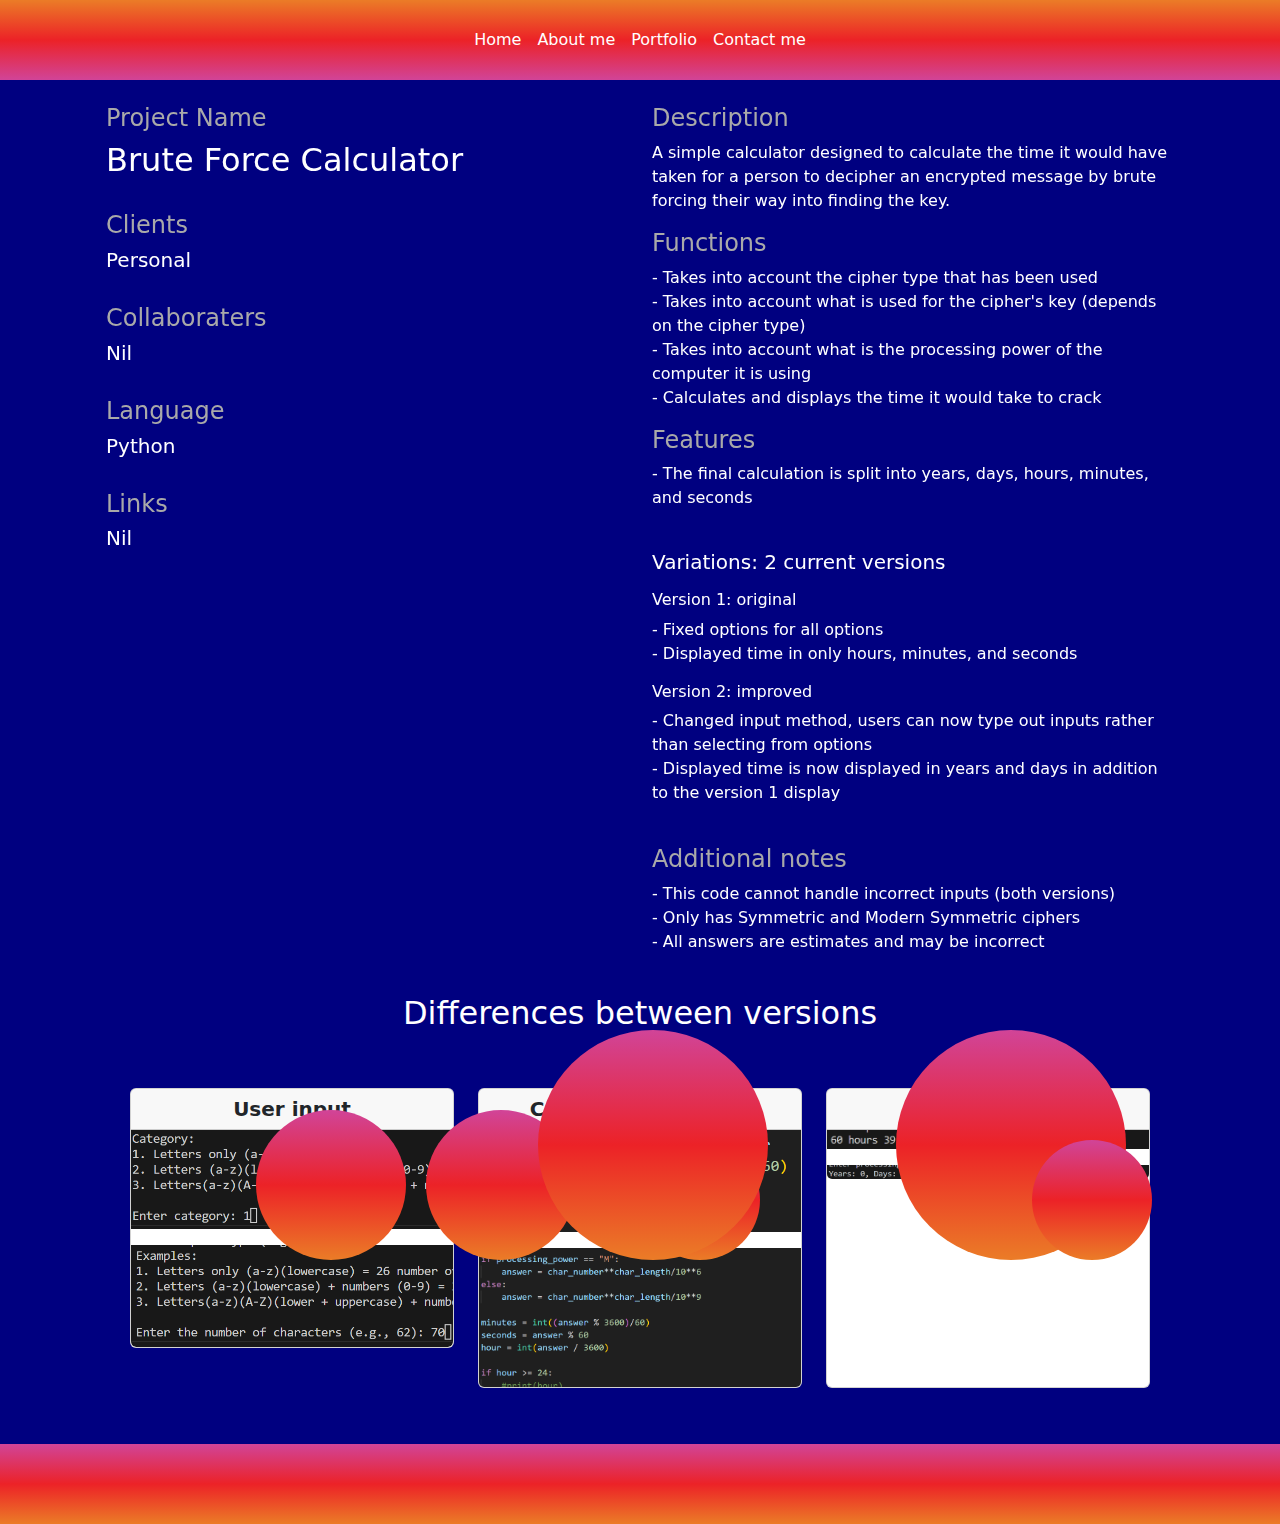
<file: codingP1.html>
<!DOCTYPE html>
<html lang="en">

<head>
    <meta charset="UTF-8">
    <meta name="viewport" content="width=device-width, initial-scale=1.0">
    <title>Document</title>
    <link href="https://cdn.jsdelivr.net/npm/bootstrap@5.1.1/dist/css/bootstrap.min.css" rel="stylesheet">
    <script src="https://cdn.jsdelivr.net/npm/bootstrap@5.1.1/dist/js/bootstrap.bundle.min.js"></script>
    <link rel="stylesheet" type="text/css" href="stylesheet/bgAnimation.css">
    <link rel="stylesheet" type="text/css" href="stylesheet/indiPages.css">
    <link rel="stylesheet" href="https://cdnjs.cloudflare.com/ajax/libs/font-awesome/5.15.4/css/all.min.css">
</head>

<body>
    <!--Start of the nav bar-->
    <nav class="navbar navbar-expand-sm navBarBackground">
        <div class="container-fluid">
            <button class="navbar-toggler" type="button" data-bs-toggle="collapse" data-bs-target="#collapsibleNavbar">
                <span class="navbar-toggler-icon"></span>
            </button>
            <div class="collapse navbar-collapse" id="collapsibleNavbar">
                <ul class="navbar-nav mx-auto">
                    <li class="nav-item">
                        <a class="nav-link" href="index.html#section1">Home</a>
                    </li>
                    <li class="nav-item">
                        <a class="nav-link" href="index.html#section2">About me</a>
                    </li>
                    <li class="nav-item">
                        <a class="nav-link" href="index.html#section3">Portfolio</a>
                    </li>
                    <li class="nav-item">
                        <a class="nav-link" href="index.html#section4">Contact me</a>
                    </li>
                </ul>
            </div>
        </div>
    </nav>
    <!--End of the nav bar-->

    <div class="container-fluid">
        <div class="container">

            <!--Section 1: Project details-->
            <div class="row p-3">
                <div class="glass">
                    <div class="row p-2">
                        <div id="additionalInfo" class="col-lg-6 col-md-12">

                            <div class="pb-4">
                                <h4 class="project-headers">Project Name</h4>
                                <h2 id="projectName" class="project-describers">Brute Force Calculator</h2>
                            </div>

                            <div class="pb-4">
                                <h4 class="project-headers">Clients</h4>
                                <h5 class="project-describers">Personal</h5>
                            </div>

                            <div class="pb-4">
                                <h4 class="project-headers">Collaboraters</h4>
                                <h5 class="project-describers">Nil</h5>
                            </div>

                            <div class="pb-4">
                                <h4 class="project-headers">Language</h4>
                                <h5 class="project-describers">Python</h5>
                            </div>

                            <h4 class="project-headers">Links</h4>
                            <h5 class="project-describers">Nil</h5>
                        </div>

                        <div id="projectDetails" class="col-lg-6 col-md-12">
                            <div class="pb-4">
                                <h4 class="project-headers">Description</h4>
                                <p id="projectDescription" class="project-describers">
                                    A simple calculator designed to calculate the time it would have taken for a person
                                    to decipher an encrypted message by brute forcing their way into finding the key.
                                </p>
                                <h4 class="project-headers">Functions</h4>
                                <p id="projectFunctions" class="project-describers">
                                    - Takes into account the cipher type that has been used <br>
                                    - Takes into account what is used for the cipher's key (depends on the cipher type)
                                    <br>
                                    - Takes into account what is the processing power of the computer it is using <br>
                                    - Calculates and displays the time it would take to crack <br>
                                </p>
                                <h4 class="project-headers">Features</h4>
                                <p id="projectFeatures" class="project-describers">
                                    - The final calculation is split into years, days, hours, minutes, and seconds
                                </p>
                            </div>

                            <div class="pb-4">
                                <h5 class="project-describers">Variations: 2 current versions</h5>
                                <p class="project-describers">
                                <h6 class="project-describers">Version 1: original</h6>
                                <P class="project-describers">
                                    - Fixed options for all options<br>
                                    - Displayed time in only hours, minutes, and seconds
                                </P>
                                <h6 class="project-describers">Version 2: improved</h6>
                                <p class="project-describers">
                                    - Changed input method, users can now type out inputs rather than selecting from
                                    options <br>
                                    - Displayed time is now displayed in years and days in addition to the version 1
                                    display
                                </p>
                                </p>
                            </div>


                            <h4 class="project-headers">Additional notes</h4>
                            <p class="project-describers">
                                - This code cannot handle incorrect inputs (both versions) <br>
                                - Only has Symmetric and Modern Symmetric ciphers <br>
                                - All answers are estimates and may be incorrect
                            </p>
                        </div>
                    </div>
                </div>
            </div>
            <!--End of Section 1-->

            <!--Section 2: images-->
            <h2 class="project-describers" id="section2">Differences between versions</h2>

            <div class="row p-5">

                <div class="col-lg-4 col-md-12 pb-2">
                    <div class="card" data-bs-toggle="modal" data-bs-target="#modal1">
                        <h5 class="card-header">User input</h5>
                        <img src="images/CDP1/version 1 input.png" alt="input1" class="card-img-bottom pb-3">
                        <img src="images/CDP1/verson 2 input.png" alt="input2" class="card-img-bottom">
                    </div>
                </div>

                <div class="col-lg-4 col-md-12 pb-2">
                    <div class="card" data-bs-toggle="modal" data-bs-target="#modal2">
                        <h5 class="card-header">Calculation formula</h5>
                        <img src="images/CDP1/version 1 formula.png" alt="formula1" class="card-img-bottom pb-3">
                        <img src="images/CDP1/version 2 formula.png" alt="formula2" class="card-img-bottom">
                    </div>
                </div>

                <div class="col-lg-4 col-md-12 pb-2">
                    <div class="card" data-bs-toggle="modal" data-bs-target="#modal3" style="height: 100%;">
                        <h5 class="card-header">Answer display</h5>
                        <img src="images/CDP1/version 1 answer.png" alt="answer" class="card-img-bottom pb-3">
                        <img src="images/CDP1/version 2 answer.png" alt="answer" class="card-img-bottom">
                    </div>
                </div>
            </div>

            <!--Modal 1-->
            <div class="modal fade" id="modal1" role="dialog">
                <div class="modal-dialog">
                    <div class="modal-content">
                        <div class="modal-header">
                            <h5 class="modal-title">Menu displays</h5>
                            <button type="button" class="btn-close" data-bs-dismiss="modal" aria-label="Close"></button>
                        </div>
                        <div class="modal-body">
                            <!--Image 1-->
                            <h6>Version 1 input</h6>
                            <img src="images/CDP1/version 1 input.png" alt="version1" class="img-fluid pb-2">

                            <!--Image 2-->
                            <h6>Version 2 input</h6>
                            <img src="images/CDP1/verson 2 input.png" alt="version2" class="img-fluid pb-2">

                            <!--Log-->
                            <h6>Log</h6>
                            <p>
                                - Version 1 forces users to selet options from a menu and input that menu option<br>
                                - Version 2 allows for users to enter their own inputs rather than a menu option
                            </p>
                        </div>
                        <div class="modal-footer">
                            <button type="button" class="btn btn-secondary" data-bs-dismiss="modal">Close</button>
                        </div>
                    </div>
                </div>
            </div>
            <!--End of Modal 1-->

            <!--Modal 2-->
            <div class="modal fade" id="modal2" role="dialog">
                <div class="modal-dialog">
                    <div class="modal-content">
                        <div class="modal-header">
                            <h5 class="modal-title">Formula used</h5>
                            <button type="button" class="btn-close" data-bs-dismiss="modal" aria-label="Close"></button>
                        </div>
                        <div class="modal-body">
                            <!--Image 1-->
                            <h6>Version 1 formula</h6>
                            <img src="images/CDP1/version 1 formula.png" alt="version1" class="img-fluid pb-2">

                            <!--Image 2-->
                            <h6>Version 2 formula</h6>
                            <img src="images/CDP1/version 2 formula.png" alt="version2" class="img-fluid pb-2">

                            <!--Log-->
                            <h6>Log</h6>
                            <p>
                                - Version 1 only calculates the hours, minutes, and seconds <br>
                                - Version 2 calculates to years, days, and includes version 1 original display
                            </p>
                        </div>
                        <div class="modal-footer">
                            <button type="button" class="btn btn-secondary" data-bs-dismiss="modal">Close</button>
                        </div>
                    </div>
                </div>
            </div>
            <!--End of Modal 2-->

            <!--Modal 3-->
            <div class="modal fade" id="modal3" role="dialog">
                <div class="modal-dialog">
                    <div class="modal-content">
                        <div class="modal-header">
                            <h5 class="modal-title">Answer display</h5>
                            <button type="button" class="btn-close" data-bs-dismiss="modal" aria-label="Close"></button>
                        </div>
                        <div class="modal-body">
                            <!--Image 1-->
                            <h6>Version 1 display</h6>
                            <img src="images/CDP1/version 1 answer.png" alt="version1" class="img-fluid pb-2">

                            <!--Image 2-->
                            <h6>Version 2 display</h6>
                            <img src="images/CDP1/version 2 answer.png" alt="version2" class="img-fluid pb-2">

                            <!--Log-->
                            <h6>Log</h6>
                            <p>
                                - Version 1 displays only hours, minutes, and seconds <br>
                                - Version 2 displays years and days in addition to version 1's display
                            </p>
                        </div>
                        <div class="modal-footer">
                            <button type="button" class="btn btn-secondary" data-bs-dismiss="modal">Close</button>
                        </div>
                    </div>
                </div>
            </div>
            <!--End of Modal 3-->
        </div>
        <!--End of Section 2-->
    </div>
    </div>

    <div>
        <div class="particleFall"></div>
        <div class="particleFall"></div>
        <div class="particleFall"></div>
        <div class="particleFall"></div>
        <div class="particleFall"></div>
        <div class="particleFall"></div>
    </div>

    <div>
        <div class="rise"></div>
        <div class="rise"></div>
        <div class="rise"></div>
        <div class="rise"></div>
        <div class="rise"></div>
        <div class="rise"></div>
    </div>

    <div class="bottomBorder"></div>
</body>

</html>
</file>
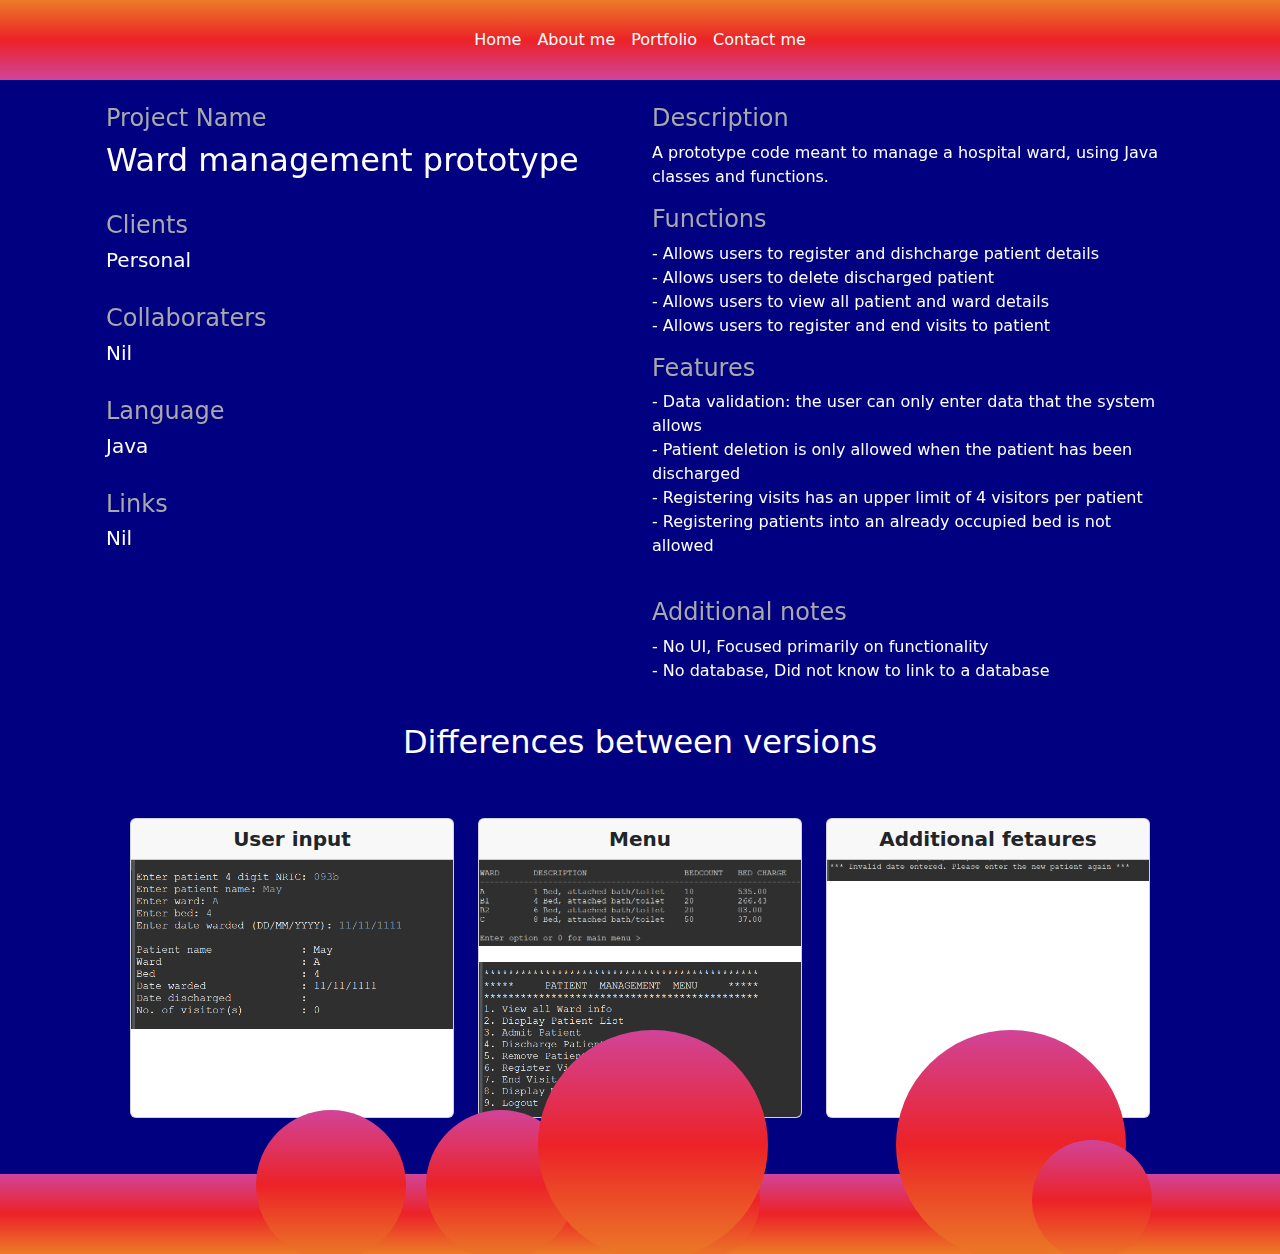
<file: codingP2.html>
<!DOCTYPE html>
<html lang="en">

<head>
    <meta charset="UTF-8">
    <meta name="viewport" content="width=device-width, initial-scale=1.0">
    <title>Document</title>
    <link href="https://cdn.jsdelivr.net/npm/bootstrap@5.1.1/dist/css/bootstrap.min.css" rel="stylesheet">
    <script src="https://cdn.jsdelivr.net/npm/bootstrap@5.1.1/dist/js/bootstrap.bundle.min.js"></script>
    <link rel="stylesheet" type="text/css" href="stylesheet/bgAnimation.css">
    <link rel="stylesheet" type="text/css" href="stylesheet/indiPages.css">
    <link rel="stylesheet" href="https://cdnjs.cloudflare.com/ajax/libs/font-awesome/5.15.4/css/all.min.css">
</head>

<body>
    <!--Start of the nav bar-->
    <nav class="navbar navbar-expand-sm navBarBackground">
        <div class="container-fluid">
            <button class="navbar-toggler" type="button" data-bs-toggle="collapse" data-bs-target="#collapsibleNavbar">
                <span class="navbar-toggler-icon"></span>
            </button>
            <div class="collapse navbar-collapse" id="collapsibleNavbar">
                <ul class="navbar-nav mx-auto">
                    <li class="nav-item">
                        <a class="nav-link" href="index.html#section1">Home</a>
                    </li>
                    <li class="nav-item">
                        <a class="nav-link" href="index.html#section2">About me</a>
                    </li>
                    <li class="nav-item">
                        <a class="nav-link" href="index.html#section3">Portfolio</a>
                    </li>
                    <li class="nav-item">
                        <a class="nav-link" href="index.html#section4">Contact me</a>
                    </li>
                </ul>
            </div>
        </div>
    </nav>
    <!--End of the nav bar-->

    <div class="container-fluid">
        <div class="container">

            <!--Section 1: Project details-->
            <div class="row p-3">
                <div class="glass">
                    <div class="row p-2">
                        <div id="additionalInfo" class="col-lg-6 col-md-12">

                            <div class="pb-4">
                                <h4 class="project-headers">Project Name</h4>
                                <h2 id="projectName" class="project-describers">Ward management prototype</h2>
                            </div>

                            <div class="pb-4">
                                <h4 class="project-headers">Clients</h4>
                                <h5 class="project-describers">Personal</h5>
                            </div>

                            <div class="pb-4">
                                <h4 class="project-headers">Collaboraters</h4>
                                <h5 class="project-describers">Nil</h5>
                            </div>

                            <div class="pb-4">
                                <h4 class="project-headers">Language</h4>
                                <h5 class="project-describers">Java</h5>
                            </div>

                            <h4 class="project-headers">Links</h4>
                            <h5 class="project-describers">Nil</h5>
                        </div>

                        <div id="projectDetails" class="col-lg-6 col-md-12">
                            <div class="pb-4">
                                <h4 class="project-headers">Description</h4>
                                <p id="projectDescription" class="project-describers">
                                    A prototype code meant to manage a hospital ward, using Java classes and functions.
                                </p>
                                <h4 class="project-headers">Functions</h4>
                                <p id="projectFunctions" class="project-describers">
                                    - Allows users to register and dishcharge patient details <br>
                                    - Allows users to delete discharged patient <br>
                                    - Allows users to view all patient and ward details <br>
                                    - Allows users to register and end visits to patient 
                                    
                                </p>
                                <h4 class="project-headers">Features</h4>
                                <p id="projectFeatures" class="project-describers">
                                    - Data validation: the user can only enter data that the system allows <br>
                                    - Patient deletion is only allowed when the patient has been discharged <br>
                                    - Registering visits has an upper limit of 4 visitors per patient <br>
                                    - Registering patients into an already occupied bed is not allowed <br>
                                </p>
                            </div>

                            <h4 class="project-headers">Additional notes</h4>
                            <p class="project-describers">
                                - No UI, Focused primarily on functionality <br>
                                - No database, Did not know to link to a database <br>
                            </p>
                        </div>
                    </div>
                </div>
            </div>
            <!--End of Section 1-->

            <!--Section 2: images-->
            <h2 class="project-describers" id="section2">Differences between versions</h2>

            <div class="row p-5">

                <div class="col-lg-4 col-md-12 pb-2">
                    <div class="card" data-bs-toggle="modal" data-bs-target="#modal1" style="height: 100%;">
                        <h5 class="card-header">User input</h5>
                        <img src="images/CDP2/User input.png" alt="input1" class="card-img-bottom pb-3">
                    </div>
                </div>

                <div class="col-lg-4 col-md-12 pb-2">
                    <div class="card" data-bs-toggle="modal" data-bs-target="#modal2" style="height: 100%;">
                        <h5 class="card-header">Menu</h5>
                        <img src="images/CDP2/Main menu.png" alt="formula1" class="card-img-bottom pb-3">
                        <img src="images/CDP2/second menu.png" alt="formula2" class="card-img-bottom">
                    </div>
                </div>

                <div class="col-lg-4 col-md-12 pb-2">
                    <div class="card" data-bs-toggle="modal" data-bs-target="#modal3" style="height: 100%;">
                        <h5 class="card-header">Additional fetaures</h5>
                        <img src="images/CDP2/Error message.png" alt="answer" class="card-img-bottom pb-3">
                    </div>
                </div>
            </div>

            <!--Modal 1-->
            <div class="modal fade" id="modal1" role="dialog">
                <div class="modal-dialog">
                    <div class="modal-content">
                        <div class="modal-header">
                            <h5 class="modal-title">User input</h5>
                            <button type="button" class="btn-close" data-bs-dismiss="modal" aria-label="Close"></button>
                        </div>
                        <div class="modal-body">
                            <!--Image 1-->
                            <h6>User input</h6>
                            <img src="images/CDP2/User input.png" alt="version1" class="img-fluid pb-2">

                            <!--Image 2-->

                            <!--Log-->
                            <h6>Log</h6>
                            <p>
                                - All user inputs use a similar format <br>
                                - Only the total number of inputs per function is different
                            </p>
                        </div>
                        <div class="modal-footer">
                            <button type="button" class="btn btn-secondary" data-bs-dismiss="modal">Close</button>
                        </div>
                    </div>
                </div>
            </div>
            <!--End of Modal 1-->

            <!--Modal 2-->
            <div class="modal fade" id="modal2" role="dialog">
                <div class="modal-dialog">
                    <div class="modal-content">
                        <div class="modal-header">
                            <h5 class="modal-title">Menu</h5>
                            <button type="button" class="btn-close" data-bs-dismiss="modal" aria-label="Close"></button>
                        </div>
                        <div class="modal-body">
                            <!--Image 1-->
                            <h6>Main Menu</h6>
                            <img src="images/CDP2/second menu.png" alt="version1" class="img-fluid pb-2">

                            <!--Image 2-->
                            <h6>Sub-menus after entering a Main Menu option</h6>
                            <img src="images/CDP2/Main menu.png" alt="version2" class="img-fluid pb-2">

                            <!--Log-->
                            <h6>Log</h6>
                            <p>
                                - All user Menus and sub-menus use a similar format <br>
                                - Only the titles are different
                            </p>
                        </div>
                        <div class="modal-footer">
                            <button type="button" class="btn btn-secondary" data-bs-dismiss="modal">Close</button>
                        </div>
                    </div>
                </div>
            </div>
            <!--End of Modal 2-->

            <!--Modal 3-->
            <div class="modal fade" id="modal3" role="dialog">
                <div class="modal-dialog">
                    <div class="modal-content">
                        <div class="modal-header">
                            <h5 class="modal-title">Additional features</h5>
                            <button type="button" class="btn-close" data-bs-dismiss="modal" aria-label="Close"></button>
                        </div>
                        <div class="modal-body">
                            <!--Image 1-->
                            <h6>Version 1 display</h6>
                            <img src="images/CDP2/Error message.png" alt="version1" class="img-fluid pb-2">

                            <!--Image 2-->

                            <!--Log-->
                            <h6>Log</h6>
                            <p>
                                - All unnaccepted user inputs =have a similar Error message <br>
                            </p>
                        </div>
                        <div class="modal-footer">
                            <button type="button" class="btn btn-secondary" data-bs-dismiss="modal">Close</button>
                        </div>
                    </div>
                </div>
            </div>
            <!--End of Modal 3-->
        </div>
        <!--End of Section 2-->
    </div>
    </div>

    <div>
        <div class="particleFall"></div>
        <div class="particleFall"></div>
        <div class="particleFall"></div>
        <div class="particleFall"></div>
        <div class="particleFall"></div>
        <div class="particleFall"></div>
    </div>

    <div>
        <div class="rise"></div>
        <div class="rise"></div>
        <div class="rise"></div>
        <div class="rise"></div>
        <div class="rise"></div>
        <div class="rise"></div>
    </div>

    <div class="bottomBorder"></div>
</body>

</html>
</file>
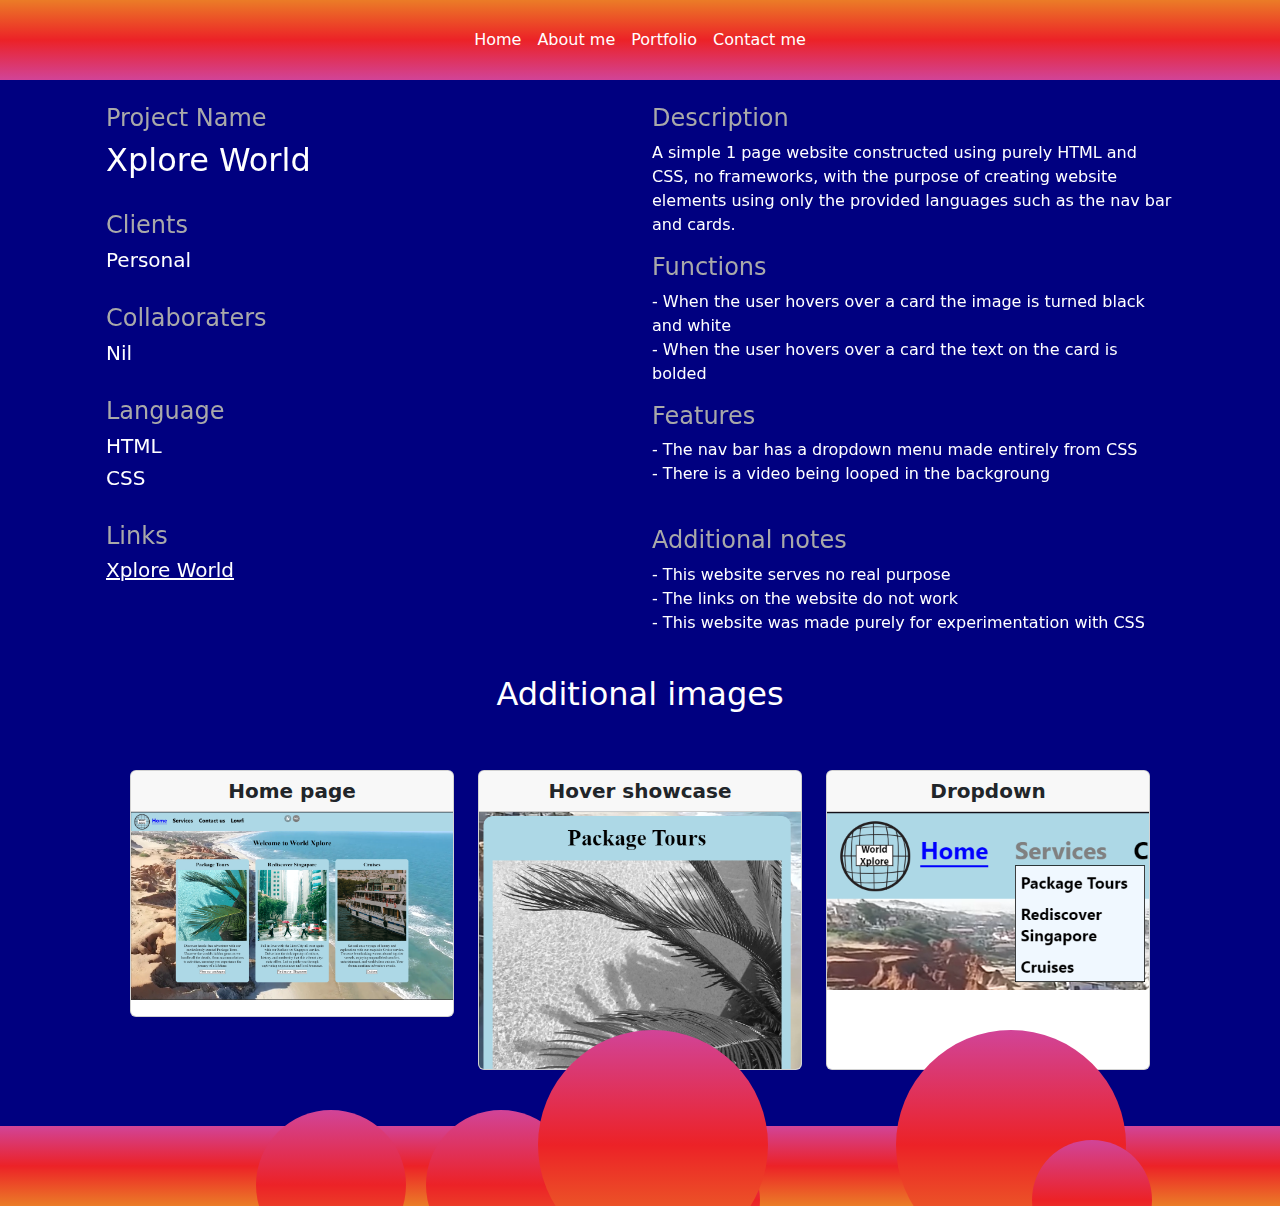
<file: codingP3.html>
<!DOCTYPE html>
<html lang="en">

<head>
    <meta charset="UTF-8">
    <meta name="viewport" content="width=device-width, initial-scale=1.0">
    <title>Document</title>
    <link href="https://cdn.jsdelivr.net/npm/bootstrap@5.1.1/dist/css/bootstrap.min.css" rel="stylesheet">
    <script src="https://cdn.jsdelivr.net/npm/bootstrap@5.1.1/dist/js/bootstrap.bundle.min.js"></script>
    <link rel="stylesheet" type="text/css" href="stylesheet/bgAnimation.css">
    <link rel="stylesheet" type="text/css" href="stylesheet/indiPages.css">
</head>

<body>
    <!--Start of the nav bar-->
    <nav class="navbar navbar-expand-sm navBarBackground">
        <div class="container-fluid">
            <button class="navbar-toggler" type="button" data-bs-toggle="collapse" data-bs-target="#collapsibleNavbar">
                <span class="navbar-toggler-icon"></span>
            </button>
            <div class="collapse navbar-collapse" id="collapsibleNavbar">
                <ul class="navbar-nav mx-auto">
                    <li class="nav-item">
                        <a class="nav-link" href="index.html#section1">Home</a>
                    </li>
                    <li class="nav-item">
                        <a class="nav-link" href="index.html#section2">About me</a>
                    </li>
                    <li class="nav-item">
                        <a class="nav-link" href="index.html#section3">Portfolio</a>
                    </li>
                    <li class="nav-item">
                        <a class="nav-link" href="index.html#section4">Contact me</a>
                    </li>
                </ul>
            </div>
        </div>
    </nav>
    <!--End of the nav bar-->

    <div class="container-fluid">
        <div class="container">

            <!--Section 1: Project details-->
            <div class="row p-3">
                <div class="glass">
                    <div class="row p-2">
                        <div id="additionalInfo" class="col-lg-6 col-md-12">

                            <div class="pb-4">
                                <h4 class="project-headers">Project Name</h4>
                                <h2 id="projectName" class="project-describers">Xplore World</h2>
                            </div>

                            <div class="pb-4">
                                <h4 class="project-headers">Clients</h4>
                                <h5 class="project-describers">Personal</h5>
                            </div>

                            <div class="pb-4">
                                <h4 class="project-headers">Collaboraters</h4>
                                <h5 class="project-describers">Nil</h5>
                            </div>

                            <div class="pb-4">
                                <h4 class="project-headers">Language</h4>
                                <h5 class="project-describers">HTML</h5>
                                <h5 class="project-describers">CSS</h5>
                            </div>

                            <h4 class="project-headers">Links</h4>
                            <h5 class="project-describers"><a href="https://shoukang49.github.io/explore-world/index.html" target="_blank" rel="noopener noreferrer">Xplore World</a></h5>
                        </div>

                        <div id="projectDetails" class="col-lg-6 col-md-12">
                            <div class="pb-4">
                                <h4 class="project-headers">Description</h4>
                                <p id="projectDescription" class="project-describers">
                                    A simple 1 page website constructed using purely HTML and CSS, no frameworks, with
                                    the purpose of creating website elements using only the provided languages such as
                                    the
                                    nav bar and cards.
                                </p>
                                <h4 class="project-headers">Functions</h4>
                                <p id="projectFunctions" class="project-describers">
                                    - When the user hovers over a card the image is turned black and white<br>
                                    - When the user hovers over a card the text on the card is bolded <br>
                                </p>
                                <h4 class="project-headers">Features</h4>
                                <p id="projectFeatures" class="project-describers">
                                    - The nav bar has a dropdown menu made entirely from CSS <br>
                                    - There is a video being looped in the backgroung
                                </p>
                            </div>

                            <h4 class="project-headers">Additional notes</h4>
                            <p class="project-describers">
                                - This website serves no real purpose <br>
                                - The links on the website do not work <br>
                                - This website was made purely for experimentation with CSS
                            </p>
                        </div>
                    </div>
                </div>
            </div>
            <!--End of Section 1-->

            <!--Section 2: images-->
            <h2 class="project-describers" id="section2">Additional images</h2>

            <div class="row p-5">

                <div class="col-lg-4 col-md-12 pb-2">
                    <div class="card" data-bs-toggle="modal" data-bs-target="#modal1">
                        <h5 class="card-header">Home page</h5>
                        <img src="images/CDP3/Homepage.png" alt="home" class="card-img-bottom pb-3">
                    </div>
                </div>

                <div class="col-lg-4 col-md-12 pb-2">
                    <div class="card" data-bs-toggle="modal" data-bs-target="#modal2">
                        <h5 class="card-header">Hover showcase</h5>
                        <img src="images/CDP3/Hover.png" alt="hover" class="card-img-bottom pb-3">
                    </div>
                </div>

                <div class="col-lg-4 col-md-12 pb-2">
                    <div class="card" data-bs-toggle="modal" data-bs-target="#modal3" style="height: 100%;">
                        <h5 class="card-header">Dropdown</h5>
                        <img src="images/CDP3/nav bar.png" alt="menu" class="card-img-bottom pb-3">
                    </div>
                </div>
            </div>

            <!--Modal 1-->
            <div class="modal fade" id="modal1" role="dialog">
                <div class="modal-dialog">
                    <div class="modal-content">
                        <div class="modal-header">
                            <h5 class="modal-title">Homepage</h5>
                            <button type="button" class="btn-close" data-bs-dismiss="modal" aria-label="Close"></button>
                        </div>
                        <div class="modal-body">
                            <!--Image 1-->
                            <img src="images/CDP3/Homepage.png" alt="version1" class="img-fluid pb-2">

                            <!--Image 2-->

                            <!--Log-->
                            <h6>Log</h6>
                            <p>
                               The homepage was meant to display only 3 cards each representing a serive this
                               "company" was meant to be providing, which was holiday packages 
                            </p>
                        </div>
                        <div class="modal-footer">
                            <button type="button" class="btn btn-secondary" data-bs-dismiss="modal">Close</button>
                        </div>
                    </div>
                </div>
            </div>
            <!--End of Modal 1-->

            <!--Modal 2-->
            <div class="modal fade" id="modal2" role="dialog">
                <div class="modal-dialog">
                    <div class="modal-content">
                        <div class="modal-header">
                            <h5 class="modal-title">Hover showcase</h5>
                            <button type="button" class="btn-close" data-bs-dismiss="modal" aria-label="Close"></button>
                        </div>
                        <div class="modal-body">
                            <!--Image 1-->
                            <img src="images/CDP3/Hover.png" alt="version1" class="img-fluid pb-2">

                            <!--Image 2-->

                            <!--Log-->
                            <h6>Log</h6>
                            <p>
                                No javascript or javascript frameworks was used, I had very little knowlegde about CSS animations at the time
                                so I decided to go with a simple scale up in size while changing the font weight to bold and making it greyscaled
                            </p>
                        </div>
                        <div class="modal-footer">
                            <button type="button" class="btn btn-secondary" data-bs-dismiss="modal">Close</button>
                        </div>
                    </div>
                </div>
            </div>
            <!--End of Modal 2-->

            <!--Modal 3-->
            <div class="modal fade" id="modal3" role="dialog">
                <div class="modal-dialog">
                    <div class="modal-content">
                        <div class="modal-header">
                            <h5 class="modal-title">Dropdown</h5>
                            <button type="button" class="btn-close" data-bs-dismiss="modal" aria-label="Close"></button>
                        </div>
                        <div class="modal-body">
                            <!--Image 1-->
                            <img src="images/CDP3/nav bar.png" alt="version1" class="img-fluid pb-2">

                            <!--Image 2-->

                            <!--Log-->
                            <h6>Log</h6>
                            <p>
                                Since no framoworks were used, a dropdown menu had to be manually coded using CSS, using the hover and display none
                            </p>
                        </div>
                        <div class="modal-footer">
                            <button type="button" class="btn btn-secondary" data-bs-dismiss="modal">Close</button>
                        </div>
                    </div>
                </div>
            </div>
            <!--End of Modal 3-->
        </div>
        <!--End of Section 2-->
    </div>
    </div>

    <div>
        <div class="particleFall"></div>
        <div class="particleFall"></div>
        <div class="particleFall"></div>
        <div class="particleFall"></div>
        <div class="particleFall"></div>
        <div class="particleFall"></div>
    </div>

    <div>
        <div class="rise"></div>
        <div class="rise"></div>
        <div class="rise"></div>
        <div class="rise"></div>
        <div class="rise"></div>
        <div class="rise"></div>
    </div>

    <div class="bottomBorder"></div>
</body>

</html>
</file>
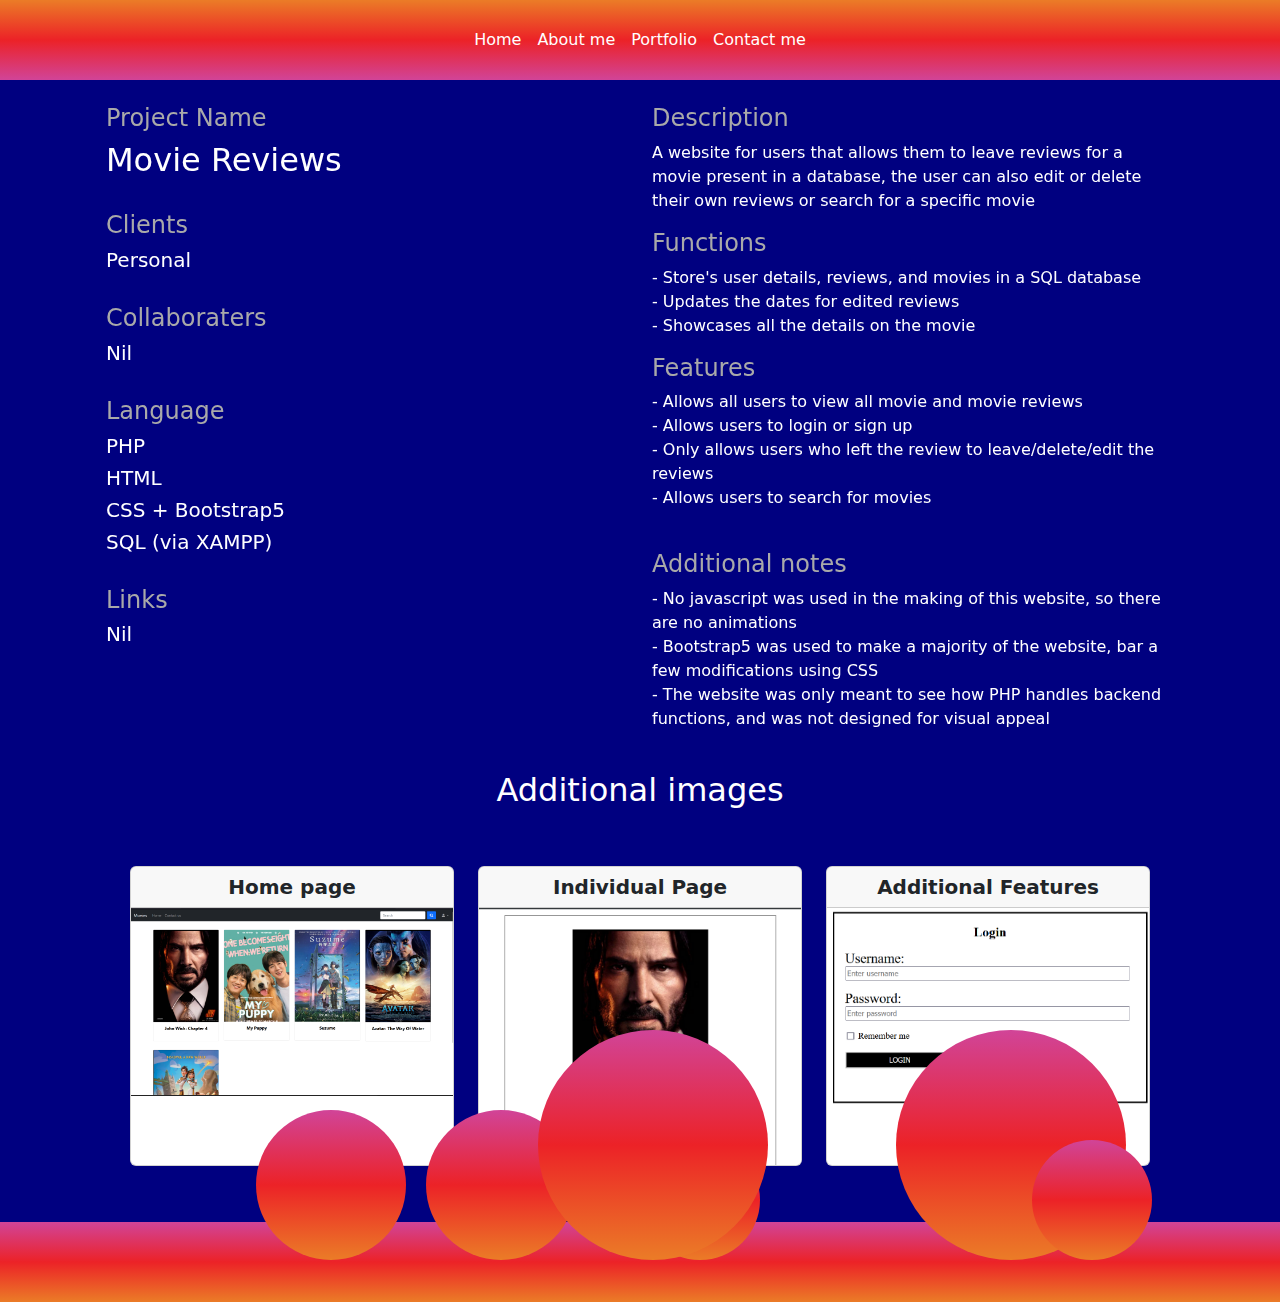
<file: codingP4.html>
<!DOCTYPE html>
<html lang="en">

<head>
    <meta charset="UTF-8">
    <meta name="viewport" content="width=device-width, initial-scale=1.0">
    <title>Document</title>
    <link href="https://cdn.jsdelivr.net/npm/bootstrap@5.1.1/dist/css/bootstrap.min.css" rel="stylesheet">
    <script src="https://cdn.jsdelivr.net/npm/bootstrap@5.1.1/dist/js/bootstrap.bundle.min.js"></script>
    <link rel="stylesheet" type="text/css" href="stylesheet/bgAnimation.css">
    <link rel="stylesheet" type="text/css" href="stylesheet/indiPages.css">
</head>

<body>
    <!--Start of the nav bar-->
    <nav class="navbar navbar-expand-sm navBarBackground">
        <div class="container-fluid">
            <button class="navbar-toggler" type="button" data-bs-toggle="collapse" data-bs-target="#collapsibleNavbar">
                <span class="navbar-toggler-icon"></span>
            </button>
            <div class="collapse navbar-collapse" id="collapsibleNavbar">
                <ul class="navbar-nav mx-auto">
                    <li class="nav-item">
                        <a class="nav-link" href="index.html#section1">Home</a>
                    </li>
                    <li class="nav-item">
                        <a class="nav-link" href="index.html#section2">About me</a>
                    </li>
                    <li class="nav-item">
                        <a class="nav-link" href="index.html#section3">Portfolio</a>
                    </li>
                    <li class="nav-item">
                        <a class="nav-link" href="index.html#section4">Contact me</a>
                    </li>
                </ul>
            </div>
        </div>
    </nav>
    <!--End of the nav bar-->

    <div class="container-fluid">
        <div class="container">

            <!--Section 1: Project details-->
            <div class="row p-3">
                <div class="glass">
                    <div class="row p-2">
                        <div id="additionalInfo" class="col-lg-6 col-md-12">

                            <div class="pb-4">
                                <h4 class="project-headers">Project Name</h4>
                                <h2 id="projectName" class="project-describers">Movie Reviews</h2>
                            </div>

                            <div class="pb-4">
                                <h4 class="project-headers">Clients</h4>
                                <h5 class="project-describers">Personal</h5>
                            </div>

                            <div class="pb-4">
                                <h4 class="project-headers">Collaboraters</h4>
                                <h5 class="project-describers">Nil</h5>
                            </div>

                            <div class="pb-4">
                                <h4 class="project-headers">Language</h4>
                                <h5 class="project-describers">PHP</h5>
                                <h5 class="project-describers">HTML</h5>
                                <h5 class="project-describers">CSS + Bootstrap5</h5>
                                <h5 class="project-describers">SQL (via XAMPP)</h5>
                            </div>

                            <h4 class="project-headers">Links</h4>
                            <h5 class="project-describers">Nil</h5>
                        </div>

                        <div id="projectDetails" class="col-lg-6 col-md-12">
                            <div class="pb-4">
                                <h4 class="project-headers">Description</h4>
                                <p id="projectDescription" class="project-describers">
                                    A website for users that allows them to leave reviews for a movie present in a
                                    database, the user
                                    can also edit or delete their own reviews or search for a specific movie
                                </p>
                                <h4 class="project-headers">Functions</h4>
                                <p id="projectFunctions" class="project-describers">
                                    - Store's user details, reviews, and movies in a SQL database<br>
                                    - Updates the dates for edited reviews <br>
                                    - Showcases all the details on the movie<br>
                                </p>
                                <h4 class="project-headers">Features</h4>
                                <p id="projectFeatures" class="project-describers">
                                    - Allows all users to view all movie and movie reviews <br>
                                    - Allows users to login or sign up <br>
                                    - Only allows users who left the review to leave/delete/edit the reviews <br>
                                    - Allows users to search for movies <br>
                                </p>
                            </div>

                            <h4 class="project-headers">Additional notes</h4>
                            <p class="project-describers">
                                - No javascript was used in the making of this website, so there are no animations <br>
                                - Bootstrap5 was used to make a majority of the website, bar a few modifications using
                                CSS <br>
                                - The website was only meant to see how PHP handles backend functions, and was not
                                designed for visual appeal <br>
                            </p>
                        </div>
                    </div>
                </div>
            </div>
            <!--End of Section 1-->

            <!--Section 2: images-->
            <h2 class="project-describers" id="section2">Additional images</h2>

            <div class="row p-5">

                <div class="col-lg-4 col-md-12 pb-2">
                    <div class="card" data-bs-toggle="modal" data-bs-target="#modal1" style="height: 100%;">
                        <h5 class="card-header">Home page</h5>
                        <img src="images/CDP4/Home page.png" alt="input1" class="card-img-bottom pb-3">
                    </div>
                </div>

                <div class="col-lg-4 col-md-12 pb-2">
                    <div class="card" data-bs-toggle="modal" data-bs-target="#modal2">
                        <h5 class="card-header">Individual Page</h5>
                        <img src="images/CDP4/indi page.png" alt="formula1" class="card-img-bottom pb-3">
                    </div>
                </div>

                <div class="col-lg-4 col-md-12 pb-2">
                    <div class="card" data-bs-toggle="modal" data-bs-target="#modal3" style="height: 100%;">
                        <h5 class="card-header">Additional Features</h5>
                        <img src="images/CDP4/login.png" alt="answer" class="card-img-bottom pb-3">
                    </div>
                </div>
            </div>

            <!--Modal 1-->
            <div class="modal fade" id="modal1" role="dialog">
                <div class="modal-dialog">
                    <div class="modal-content">
                        <div class="modal-header">
                            <h5 class="modal-title">Home page</h5>
                            <button type="button" class="btn-close" data-bs-dismiss="modal" aria-label="Close"></button>
                        </div>
                        <div class="modal-body">
                            <!--Image 1-->
                            <h6>Display</h6>
                            <img src="images/CDP4/Home page.png" alt="version1" class="img-fluid pb-2">

                            <!--Image 2-->
                            <h6>Code</h6>
                            <img src="images/CDP4/Home page code.png" alt="version2" class="img-fluid pb-2">

                            <!--Log-->
                            <h6>Log</h6>
                            <p>
                                After connecting to the database, the data is stored into an array after which a for loop
                                is used to extract all the data, since PHP has the ability to interact with HTML tags a closing bracket
                                was all that was needed to ensure that everything was printed out properly. The data was then displayed using
                                Bootstrap5 cards in Bootstrap5 row and column system.
                            </p>
                        </div>
                        <div class="modal-footer">
                            <button type="button" class="btn btn-secondary" data-bs-dismiss="modal">Close</button>
                        </div>
                    </div>
                </div>
            </div>
            <!--End of Modal 1-->

            <!--Modal 2-->
            <div class="modal fade" id="modal2" role="dialog">
                <div class="modal-dialog">
                    <div class="modal-content">
                        <div class="modal-header">
                            <h5 class="modal-title">Individual Page</h5>
                            <button type="button" class="btn-close" data-bs-dismiss="modal" aria-label="Close"></button>
                        </div>
                        <div class="modal-body">
                            <!--Image 1-->
                            <h6>Display</h6>
                            <img src="images/CDP4/indi page.png" alt="version1" class="img-fluid pb-2">

                            <!--Image 2-->
                            <img src="images/CDP4/indi page 2.png" alt="version2" class="img-fluid pb-2">

                            <!--Image 3-->
                            <h6>Code</h6>
                            <img src="images/CDP4/Indi page code.png" alt="code" class="img-fluid pb-2">

                            <!--Log-->
                            <h6>Log</h6>
                            <p>
                                From the homepage, each movie card has its own unique ID when the user clicks on 1, 
                                the page that opens up uses the ID to extract that specific data showing all the details and 
                                reviews left on that movie.
                            </p>
                        </div>
                        <div class="modal-footer">
                            <button type="button" class="btn btn-secondary" data-bs-dismiss="modal">Close</button>
                        </div>
                    </div>
                </div>
            </div>
            <!--End of Modal 2-->

            <!--Modal 3-->
            <div class="modal fade" id="modal3" role="dialog">
                <div class="modal-dialog">
                    <div class="modal-content">
                        <div class="modal-header">
                            <h5 class="modal-title">Additional Features</h5>
                            <button type="button" class="btn-close" data-bs-dismiss="modal" aria-label="Close"></button>
                        </div>
                        <div class="modal-body">
                            <!--Image 1-->
                            <h6>Login</h6>
                            <img src="images/CDP4/login.png" alt="version1" class="img-fluid pb-2">

                            <!--Image 2-->
                            <h6>Register</h6>
                            <img src="images/CDP4/Register.png" alt="version2" class="img-fluid pb-2">

                            <h6>Edit review</h6>
                            <img src="images/CDP4/Review edit.png" alt="edit" class="img-fluid pb-2">

                            <!--Log-->
                            
                        </div>
                        <div class="modal-footer">
                            <button type="button" class="btn btn-secondary" data-bs-dismiss="modal">Close</button>
                        </div>
                    </div>
                </div>
            </div>
            <!--End of Modal 3-->
        </div>
        <!--End of Section 2-->
    </div>
    </div>

    <div>
        <div class="particleFall"></div>
        <div class="particleFall"></div>
        <div class="particleFall"></div>
        <div class="particleFall"></div>
        <div class="particleFall"></div>
        <div class="particleFall"></div>
    </div>

    <div>
        <div class="rise"></div>
        <div class="rise"></div>
        <div class="rise"></div>
        <div class="rise"></div>
        <div class="rise"></div>
        <div class="rise"></div>
    </div>

    <div class="bottomBorder"></div>
</body>

</html>
</file>
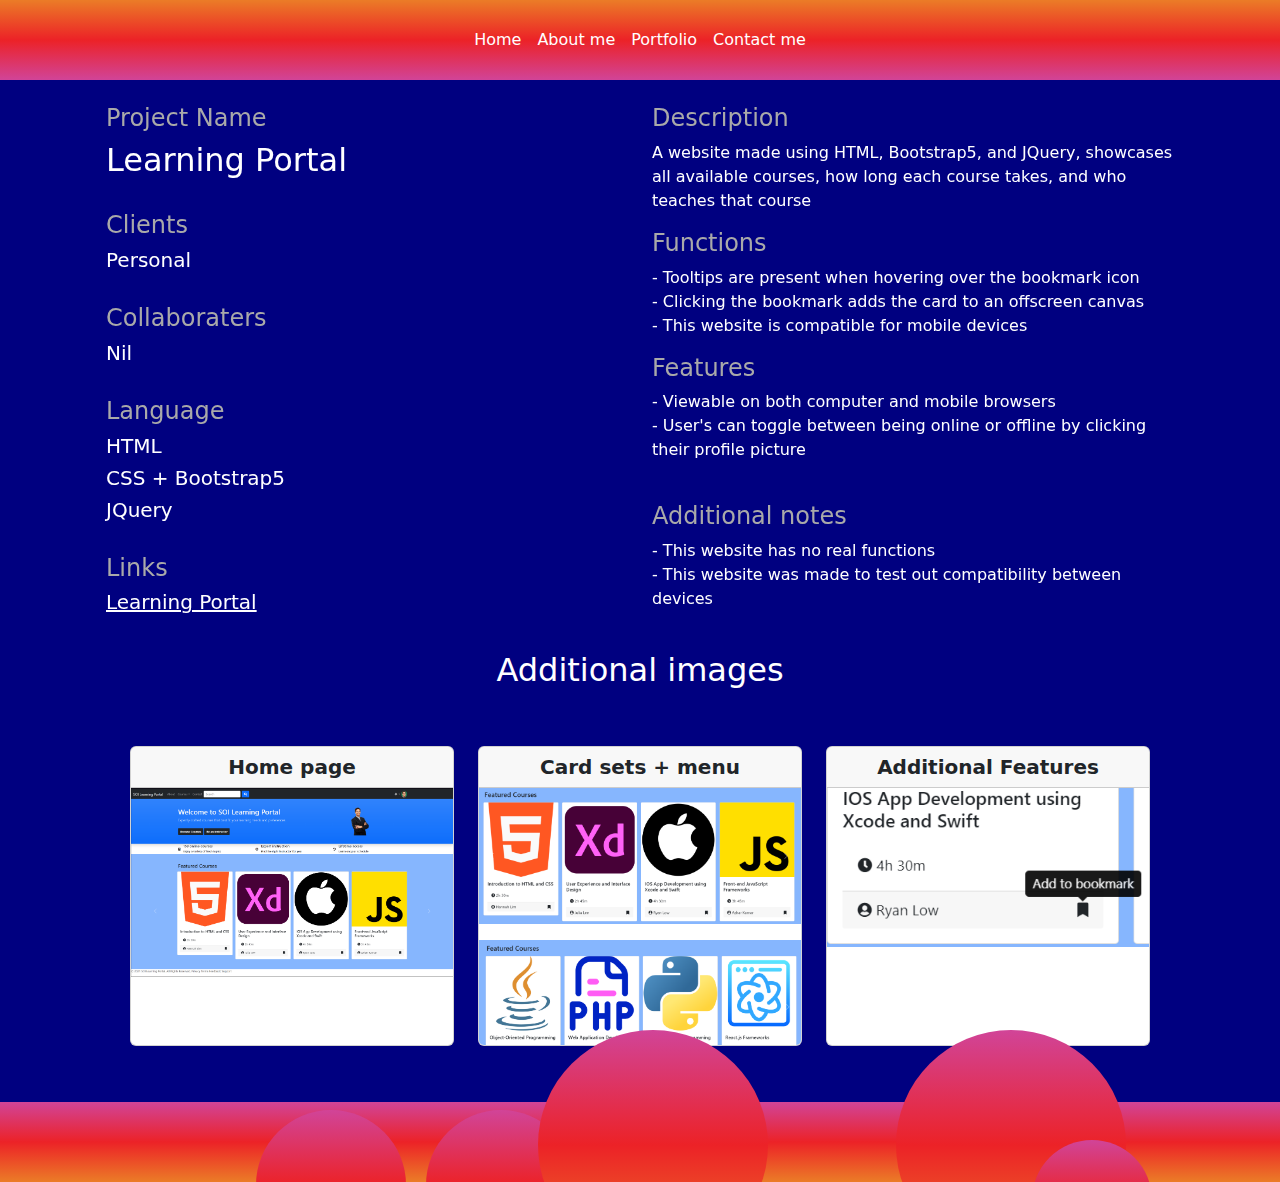
<file: codingP5.html>
<!DOCTYPE html>
<html lang="en">

<head>
    <meta charset="UTF-8">
    <meta name="viewport" content="width=device-width, initial-scale=1.0">
    <title>Document</title>
    <link href="https://cdn.jsdelivr.net/npm/bootstrap@5.1.1/dist/css/bootstrap.min.css" rel="stylesheet">
    <script src="https://cdn.jsdelivr.net/npm/bootstrap@5.1.1/dist/js/bootstrap.bundle.min.js"></script>
    <link rel="stylesheet" type="text/css" href="stylesheet/bgAnimation.css">
    <link rel="stylesheet" type="text/css" href="stylesheet/indiPages.css">
</head>

<body>
    <!--Start of the nav bar-->
    <nav class="navbar navbar-expand-sm navBarBackground">
        <div class="container-fluid">
            <button class="navbar-toggler" type="button" data-bs-toggle="collapse" data-bs-target="#collapsibleNavbar">
                <span class="navbar-toggler-icon"></span>
            </button>
            <div class="collapse navbar-collapse" id="collapsibleNavbar">
                <ul class="navbar-nav mx-auto">
                    <li class="nav-item">
                        <a class="nav-link" href="index.html#section1">Home</a>
                    </li>
                    <li class="nav-item">
                        <a class="nav-link" href="index.html#section2">About me</a>
                    </li>
                    <li class="nav-item">
                        <a class="nav-link" href="index.html#section3">Portfolio</a>
                    </li>
                    <li class="nav-item">
                        <a class="nav-link" href="index.html#section4">Contact me</a>
                    </li>
                </ul>
            </div>
        </div>
    </nav>
    <!--End of the nav bar-->

    <div class="container-fluid">
        <div class="container">

            <!--Section 1: Project details-->
            <div class="row p-3">
                <div class="glass">
                    <div class="row p-2">
                        <div id="additionalInfo" class="col-lg-6 col-md-12">

                            <div class="pb-4">
                                <h4 class="project-headers">Project Name</h4>
                                <h2 id="projectName" class="project-describers">Learning Portal</h2>
                            </div>

                            <div class="pb-4">
                                <h4 class="project-headers">Clients</h4>
                                <h5 class="project-describers">Personal</h5>
                            </div>

                            <div class="pb-4">
                                <h4 class="project-headers">Collaboraters</h4>
                                <h5 class="project-describers">Nil</h5>
                            </div>

                            <div class="pb-4">
                                <h4 class="project-headers">Language</h4>
                                <h5 class="project-describers">HTML</h5>
                                <h5 class="project-describers">CSS + Bootstrap5</h5>
                                <h5 class="project-describers">JQuery</h5>
                            </div>

                            <h4 class="project-headers">Links</h4>
                            <h5 class="project-describers"><a href="https://shoukang49.github.io/L06-Assignment/index.html" target="_blank" rel="noopener noreferrer">Learning Portal</a></h5>
                        </div>

                        <div id="projectDetails" class="col-lg-6 col-md-12">
                            <div class="pb-4">
                                <h4 class="project-headers">Description</h4>
                                <p id="projectDescription" class="project-describers">
                                    A website made using HTML, Bootstrap5, and JQuery, showcases all available courses, how long 
                                    each course takes, and who teaches that course
                                </p>
                                <h4 class="project-headers">Functions</h4>
                                <p id="projectFunctions" class="project-describers">
                                    - Tooltips are present when hovering over the bookmark icon <br>
                                    - Clicking the bookmark adds the card to an offscreen canvas<br>
                                    - This website is compatible for mobile devices<br>
                                </p>
                                <h4 class="project-headers">Features</h4>
                                <p id="projectFeatures" class="project-describers">
                                    - Viewable on both computer and mobile browsers <br>
                                    - User's can toggle between being online or offline by clicking their profile picture
                                </p>
                            </div>

                            <h4 class="project-headers">Additional notes</h4>
                            <p class="project-describers">
                                - This website has no real functions <br>
                                - This website was made to test out compatibility between devices
                            </p>
                        </div>
                    </div>
                </div>
            </div>
            <!--End of Section 1-->

            <!--Section 2: images-->
            <h2 class="project-describers" id="section2">Additional images</h2>

            <div class="row p-5">

                <div class="col-lg-4 col-md-12 pb-2">
                    <div class="card" data-bs-toggle="modal" data-bs-target="#modal1" style="height: 100%;">
                        <h5 class="card-header">Home page</h5>
                        <img src="images/CDP5/Home page.png" alt="input1" class="card-img-bottom pb-3">
                    </div>
                </div>

                <div class="col-lg-4 col-md-12 pb-2">
                    <div class="card" data-bs-toggle="modal" data-bs-target="#modal2" style="height: 100%;">
                        <h5 class="card-header">Card sets + menu</h5>
                        <img src="images/CDP5/card 1.png" alt="formula1" class="card-img-bottom pb-3">
                        <img src="images/CDP5/card 2.png" alt="formula2" class="card-img-bottom">
                    </div>
                </div>

                <div class="col-lg-4 col-md-12 pb-2">
                    <div class="card" data-bs-toggle="modal" data-bs-target="#modal3" style="height: 100%;">
                        <h5 class="card-header">Additional Features</h5>
                        <img src="images/CDP5/Tooltip.png" alt="answer" class="card-img-bottom pb-3">
                    </div>
                </div>
            </div>

            <!--Modal 1-->
            <div class="modal fade" id="modal1" role="dialog">
                <div class="modal-dialog">
                    <div class="modal-content">
                        <div class="modal-header">
                            <h5 class="modal-title">Homepage</h5>
                            <button type="button" class="btn-close" data-bs-dismiss="modal" aria-label="Close"></button>
                        </div>
                        <div class="modal-body">
                            <!--Image 1-->
                            <h6>Display</h6>
                            <img src="images/CDP5/Home page.png" alt="version1" class="img-fluid pb-2">

                            <!--Image 2-->

                            <!--Log-->
                            <h6>Log</h6>
                            <p>
                               User's here can select courses, change their status between online and offline by clicking
                               their profile picture
                            </p>
                        </div>
                        <div class="modal-footer">
                            <button type="button" class="btn btn-secondary" data-bs-dismiss="modal">Close</button>
                        </div>
                    </div>
                </div>
            </div>
            <!--End of Modal 1-->

            <!--Modal 2-->
            <div class="modal fade" id="modal2" role="dialog">
                <div class="modal-dialog">
                    <div class="modal-content">
                        <div class="modal-header">
                            <h5 class="modal-title">Cards + menu</h5>
                            <button type="button" class="btn-close" data-bs-dismiss="modal" aria-label="Close"></button>
                        </div>
                        <div class="modal-body">
                            <!--Image 1-->
                            <h6>Card set 1</h6>
                            <img src="images/CDP5/card 1.png" alt="version1" class="img-fluid pb-2">

                            <!--Image 2-->
                            <h6>Card set 2</h6>
                            <img src="images/CDP5/card 2.png" alt="version2" class="img-fluid pb-2">

                            <h6>Menu</h6>
                            <img src="images/CDP5/drop down menu.png" alt="version2" class="img-fluid pb-2">

                            <!--Log-->
                            <h6>Log</h6>
                            <p>
                                At the home page there is a carousel that switches between all the available course cards,
                                the dropdown menu doesn't work
                            </p>
                        </div>
                        <div class="modal-footer">
                            <button type="button" class="btn btn-secondary" data-bs-dismiss="modal">Close</button>
                        </div>
                    </div>
                </div>
            </div>
            <!--End of Modal 2-->

            <!--Modal 3-->
            <div class="modal fade" id="modal3" role="dialog">
                <div class="modal-dialog">
                    <div class="modal-content">
                        <div class="modal-header">
                            <h5 class="modal-title">Additional Features</h5>
                            <button type="button" class="btn-close" data-bs-dismiss="modal" aria-label="Close"></button>
                        </div>
                        <div class="modal-body">
                            <!--Image 1-->
                            <h6>Tooltip</h6>
                            <img src="images/CDP5/Tooltip.png" alt="version1" class="img-fluid pb-2">

                            <!--Image 2-->
                            <h6>Canvas</h6>
                            <img src="images/CDP5/canvas.png" alt="version2" class="img-fluid pb-2">

                            <!--Log-->
                            <h6>Log</h6>
                            <p>
                                When the user hovers over the bookmark icon, they will recieve a tooltip asking them
                                if they wish to add this course to their bookmark, if they click it, the course is added to 
                                an offscreen canvas 
                            </p>
                        </div>
                        <div class="modal-footer">
                            <button type="button" class="btn btn-secondary" data-bs-dismiss="modal">Close</button>
                        </div>
                    </div>
                </div>
            </div>
            <!--End of Modal 3-->
        </div>
        <!--End of Section 2-->
    </div>
    </div>

    <div>
        <div class="particleFall"></div>
        <div class="particleFall"></div>
        <div class="particleFall"></div>
        <div class="particleFall"></div>
        <div class="particleFall"></div>
        <div class="particleFall"></div>
    </div>

    <div>
        <div class="rise"></div>
        <div class="rise"></div>
        <div class="rise"></div>
        <div class="rise"></div>
        <div class="rise"></div>
        <div class="rise"></div>
    </div>

    <div class="bottomBorder"></div>
</body>

</html>
</file>
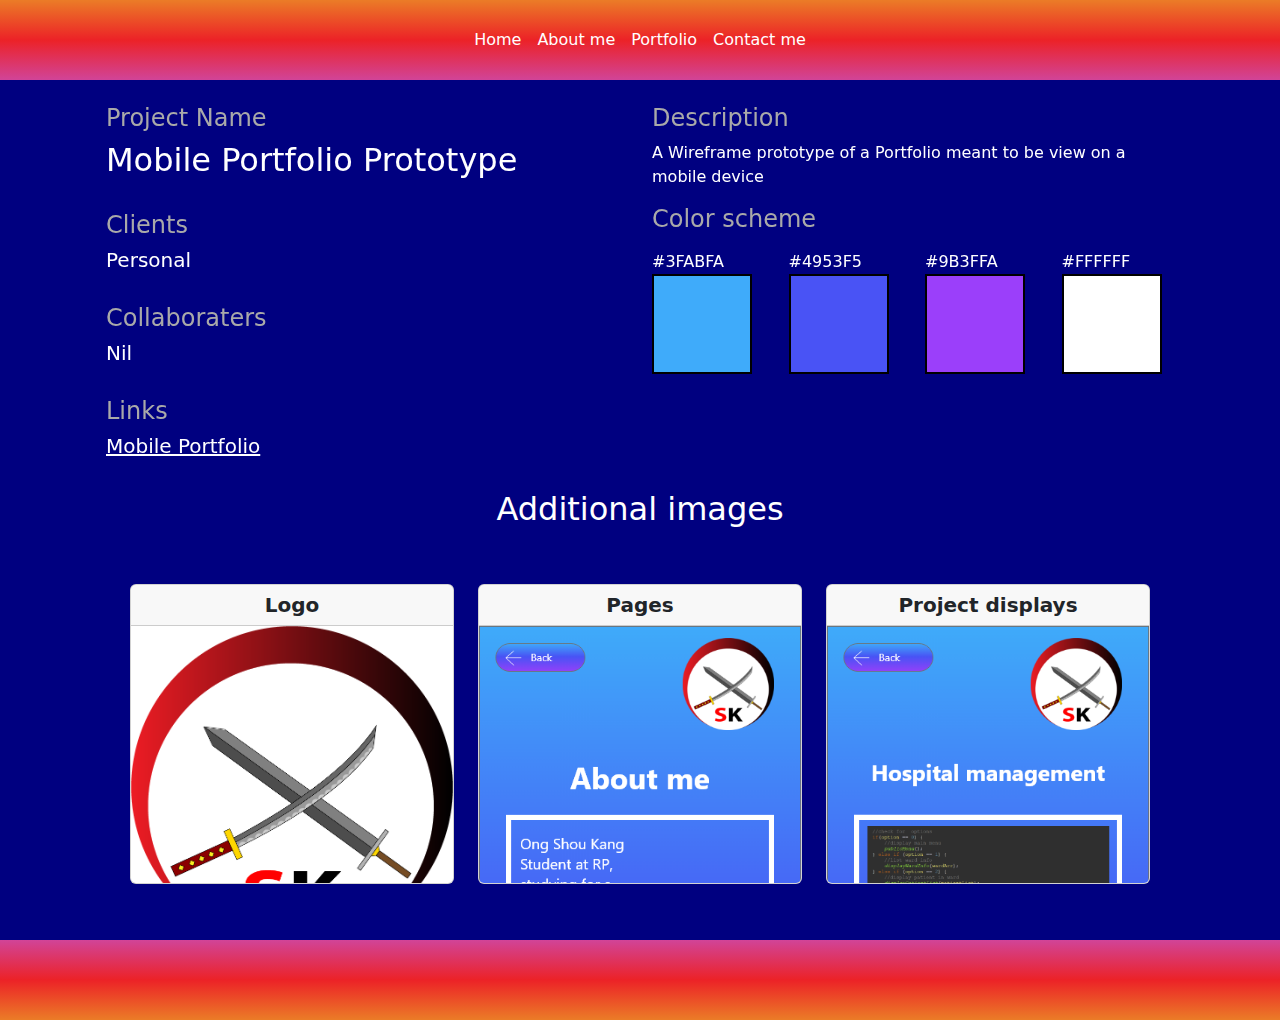
<file: designP1.html>
<!DOCTYPE html>
<html lang="en">

<head>
    <meta charset="UTF-8">
    <meta name="viewport" content="width=device-width, initial-scale=1.0">
    <title>Document</title>
    <link href="https://cdn.jsdelivr.net/npm/bootstrap@5.1.1/dist/css/bootstrap.min.css" rel="stylesheet">
    <script src="https://cdn.jsdelivr.net/npm/bootstrap@5.1.1/dist/js/bootstrap.bundle.min.js"></script>
    <link rel="stylesheet" type="text/css" href="stylesheet/bgAnimation.css">
    <link rel="stylesheet" type="text/css" href="stylesheet/indiPages.css">
    <link rel="stylesheet" href="https://cdnjs.cloudflare.com/ajax/libs/font-awesome/5.15.4/css/all.min.css">
</head>

<body>
    <!--Start of the nav bar-->
    <nav class="navbar navbar-expand-sm navBarBackground">
        <div class="container-fluid">
            <button class="navbar-toggler" type="button" data-bs-toggle="collapse" data-bs-target="#collapsibleNavbar">
                <span class="navbar-toggler-icon"></span>
            </button>
            <div class="collapse navbar-collapse" id="collapsibleNavbar">
                <ul class="navbar-nav mx-auto">
                    <li class="nav-item">
                        <a class="nav-link" href="index.html#section1">Home</a>
                    </li>
                    <li class="nav-item">
                        <a class="nav-link" href="index.html#section2">About me</a>
                    </li>
                    <li class="nav-item">
                        <a class="nav-link" href="index.html#section3">Portfolio</a>
                    </li>
                    <li class="nav-item">
                        <a class="nav-link" href="index.html#section4">Contact me</a>
                    </li>
                </ul>
            </div>
        </div>
    </nav>
    <!--End of the nav bar-->

    <div class="container-fluid">
        <div class="container">

            <!--Section 1: Project details-->
            <div class="row p-3">
                <div class="glass">
                    <div class="row p-2">
                        <div id="additionalInfo" class="col-lg-6 col-md-12">

                            <div class="pb-4">
                                <h4 class="project-headers">Project Name</h4>
                                <h2 id="projectName" class="project-describers">Mobile Portfolio Prototype</h2>
                            </div>

                            <div class="pb-4">
                                <h4 class="project-headers">Clients</h4>
                                <h5 class="project-describers">Personal</h5>
                            </div>

                            <div class="pb-4">
                                <h4 class="project-headers">Collaboraters</h4>
                                <h5 class="project-describers">Nil</h5>
                            </div>

                            <h4 class="project-headers">Links</h4>
                            <h5 class="project-describers"><a href="https://xd.adobe.com/view/f3fbfeae-d352-42c4-b401-59919276f626-a6a8/" target="_blank" rel="noopener noreferrer">Mobile Portfolio</a></h5>
                        </div>

                        <div id="projectDetails" class="col-lg-6 col-md-12">
                            <div class="pb-4">
                                <h4 class="project-headers">Description</h4>
                                <p id="projectDescription" class="project-describers">
                                    A Wireframe prototype of a Portfolio meant to be view on a mobile device
                                </p>
                                <h4 class="project-headers">Color scheme</h4>
                                <p id="projectFunctions" class="project-describers">
                                <div class="row">
                                    <div class="col-3">
                                        <div class="project-describers">
                                            #3FABFA
                                        </div>
                                        <div class="color-square" style="background-color: #3FABFA;"></div>
                                    </div>
                                    <div class="col-3">
                                        <div class="project-describers">
                                            #4953F5
                                        </div>
                                        <div class="color-square" style="background-color: #4953F5;"></div>
                                    </div>
                                    <div class="col-3">
                                        <div class="project-describers">
                                            #9B3FFA
                                        </div>
                                        <div class="color-square" style="background-color: #9B3FFA;"></div>
                                    </div>
                                    <div class="col-3">
                                        <div class="project-describers">
                                            #FFFFFF
                                        </div>
                                        <div class="color-square"></div>
                                    </div>
                                </div>
                                </p>
                            </div>
                        </div>
                    </div>
                </div>
            </div>
            <!--End of Section 1-->

            <!--Section 2: images-->
            <h2 class="project-describers" id="section2">Additional images</h2>

            <div class="row p-5">

                <div class="col-lg-4 col-md-12 pb-2">
                    <div class="card" data-bs-toggle="modal" data-bs-target="#modal1">
                        <h5 class="card-header">Logo</h5>
                        <img src="images/DDP1/Mobile Logo.png" alt="input2" class="card-img-bottom">
                    </div>
                </div>

                <div class="col-lg-4 col-md-12 pb-2">
                    <div class="card" data-bs-toggle="modal" data-bs-target="#modal2">
                        <h5 class="card-header">Pages</h5>
                        <img src="images/DDP1/About me page.png" alt="formula1" class="card-img-bottom pb-3">
                    </div>
                </div>

                <div class="col-lg-4 col-md-12 pb-2">
                    <div class="card" data-bs-toggle="modal" data-bs-target="#modal3" style="height: 100%;">
                        <h5 class="card-header">Project displays</h5>
                        <img src="images/DDP1/Project 1.png" alt="answer"
                            class="card-img-bottom pb-3">
                    </div>
                </div>
            </div>

            <!--Modal 1-->
            <div class="modal fade" id="modal1" role="dialog">
                <div class="modal-dialog">
                    <div class="modal-content">
                        <div class="modal-header">
                            <h5 class="modal-title">Logo</h5>
                            <button type="button" class="btn-close" data-bs-dismiss="modal" aria-label="Close"></button>
                        </div>
                        <div class="modal-body">
                            <!--Image 1-->
                            <h6>Logo design</h6>
                            <img src="images/DDP1/Mobile Logo.png" alt="version1" class="img-fluid pb-2">

                            <!--Image 2-->


                            <!--Log-->
                            <h6>Colors used</h6>
                            <div class="row">
                                <div class="col-3">
                                    #FFFFFF
                                    <div class="color-square"></div>
                                </div>
                                <div class="col-3">
                                    #000000
                                    <div class="color-square" style="background-color: black;"></div>
                                </div>
                                <div class="col-3">
                                    #D71921
                                    <div class="color-square" style="background-color: red;"></div>
                                </div>
                                <div class="col-3">
                                    #7F7F7F
                                    <div class="color-square" style="background-color: grey;"></div>
                                </div>
                            </div>
                            <div class="row">
                                <div class="col-3">
                                    #880200
                                    <div class="color-square" style="background-color: #880200;"></div>
                                </div>
                                <div class="col-3">
                                    #FBD300
                                    <div class="color-square"  style="background-color: #FBD300;"></div>
                                </div>
                                <div class="col-3">
                                    #4D4D4D
                                    <div class="color-square"  style="background-color: #4D4D4D;"></div>
                                </div>
                                <div class="col-3">
                                    #704924
                                    <div class="color-square"  style="background-color: #704924;"></div>
                                </div>
                            </div>

                        </div>
                        <div class="modal-footer">
                            <button type="button" class="btn btn-secondary" data-bs-dismiss="modal">Close</button>
                        </div>
                    </div>
                </div>
            </div>
            <!--End of Modal 1-->

            <!--Modal 2-->
            <div class="modal fade" id="modal2" role="dialog">
                <div class="modal-dialog">
                    <div class="modal-content">
                        <div class="modal-header">
                            <h5 class="modal-title">Pages</h5>
                            <button type="button" class="btn-close" data-bs-dismiss="modal" aria-label="Close"></button>
                        </div>
                        <div class="modal-body">
                            <!--Image 1-->
                            <h6>Home Page</h6>
                            <img src="images/DDP1/first page.png" alt="home" class="img-fluid pb-2">

                            <!--Image 2-->
                            <h6>About me page</h6>
                            <img src="images/DDP1/About me page.png" alt="about" class="img-fluid pb-2">

                            <!--Image 3-->
                            <h6>Contact me Page</h6>
                            <img src="images/DDP1/Contact me page.png" alt="contact" class="img-fluid pb-2">

                            <!--Image 4-->
                            <h6>Portfolio page</h6>
                            <img src="images/DDP1/Portfolio page.png" alt="portfolio" class="img-fluid pb-2">

                            <!--Log-->
                           
                        </div>
                        <div class="modal-footer">
                            <button type="button" class="btn btn-secondary" data-bs-dismiss="modal">Close</button>
                        </div>
                    </div>
                </div>
            </div>
            <!--End of Modal 2-->

            <!--Modal 3-->
            <div class="modal fade" id="modal3" role="dialog">
                <div class="modal-dialog">
                    <div class="modal-content">
                        <div class="modal-header">
                            <h5 class="modal-title">Project display</h5>
                            <button type="button" class="btn-close" data-bs-dismiss="modal" aria-label="Close"></button>
                        </div>
                        <div class="modal-body">
                            <!--Image 1-->
                            <h6>Project 1</h6>
                            <img src="images/DDP1/Project 1.png" alt="version1" class="img-fluid pb-2">

                            <!--Image 2-->
                            <h6>Project 2</h6>
                            <img src="images/DDP1/Project 2.png" alt="version2" class="img-fluid pb-2">

                            <!--Log-->
                           
                        </div>
                        <div class="modal-footer">
                            <button type="button" class="btn btn-secondary" data-bs-dismiss="modal">Close</button>
                        </div>
                    </div>
                </div>
            </div>
            <!--End of Modal 3-->
        </div>
        <!--End of Section 2-->
    </div>
    </div>


    <div>
        <div class="particleFall"></div>
        <div class="particleFall"></div>
        <div class="particleFall"></div>
        <div class="particleFall"></div>
        <div class="particleFall"></div>
        <div class="particleFall"></div>
    </div>

    <div>
        <div class="rise"></div>
        <div class="rise"></div>
        <div class="rise"></div>
        <div class="rise"></div>
        <div class="rise"></div>
        <div class="rise"></div>
    </div>

    <div class="bottomBorder"></div>
</body>

</html>
</file>
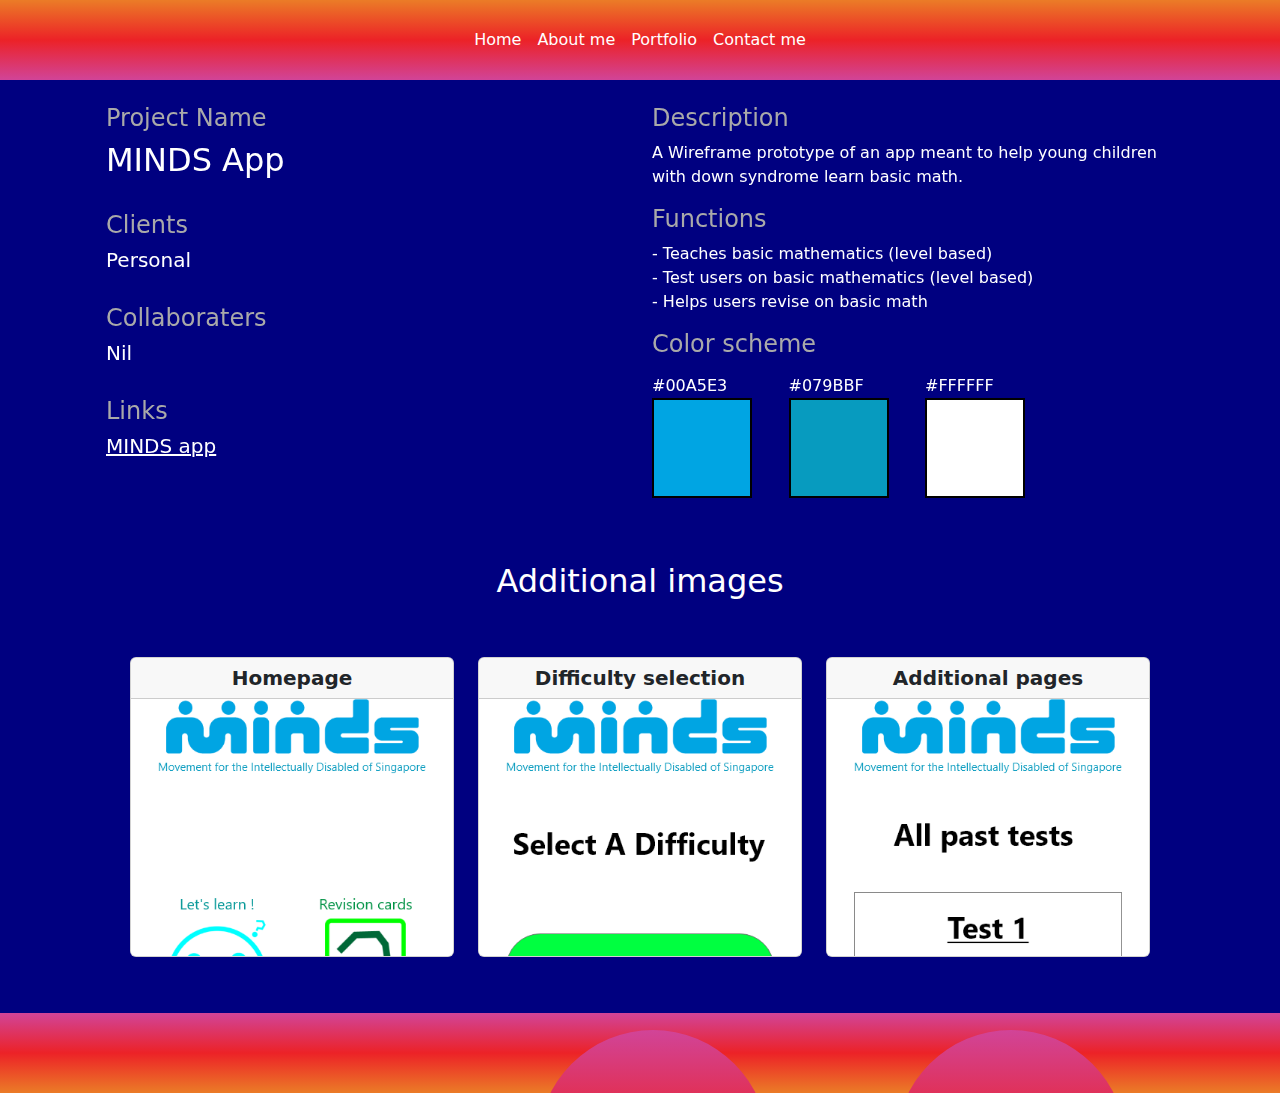
<file: designP2.html>
<!DOCTYPE html>
<html lang="en">

<head>
    <meta charset="UTF-8">
    <meta name="viewport" content="width=device-width, initial-scale=1.0">
    <title>Document</title>
    <link href="https://cdn.jsdelivr.net/npm/bootstrap@5.1.1/dist/css/bootstrap.min.css" rel="stylesheet">
    <script src="https://cdn.jsdelivr.net/npm/bootstrap@5.1.1/dist/js/bootstrap.bundle.min.js"></script>
    <link rel="stylesheet" type="text/css" href="stylesheet/bgAnimation.css">
    <link rel="stylesheet" type="text/css" href="stylesheet/indiPages.css">
</head>

<body>
    <!--Start of the nav bar-->
    <nav class="navbar navbar-expand-sm navBarBackground">
        <div class="container-fluid">
            <button class="navbar-toggler" type="button" data-bs-toggle="collapse" data-bs-target="#collapsibleNavbar">
                <span class="navbar-toggler-icon"></span>
            </button>
            <div class="collapse navbar-collapse" id="collapsibleNavbar">
                <ul class="navbar-nav mx-auto">
                    <li class="nav-item">
                        <a class="nav-link" href="index.html#section1">Home</a>
                    </li>
                    <li class="nav-item">
                        <a class="nav-link" href="index.html#section2">About me</a>
                    </li>
                    <li class="nav-item">
                        <a class="nav-link" href="index.html#section3">Portfolio</a>
                    </li>
                    <li class="nav-item">
                        <a class="nav-link" href="index.html#section4">Contact me</a>
                    </li>
                </ul>
            </div>
        </div>
    </nav>
    <!--End of the nav bar-->
    <div class="container-fluid">
        <div class="container">

            <!--Section 1: Project details-->
            <div class="row p-3">
                <div class="glass">
                    <div class="row p-2">
                        <div id="additionalInfo" class="col-lg-6 col-md-12">

                            <div class="pb-4">
                                <h4 class="project-headers">Project Name</h4>
                                <h2 id="projectName" class="project-describers">MINDS App</h2>
                            </div>

                            <div class="pb-4">
                                <h4 class="project-headers">Clients</h4>
                                <h5 class="project-describers">Personal</h5>
                            </div>

                            <div class="pb-4">
                                <h4 class="project-headers">Collaboraters</h4>
                                <h5 class="project-describers">Nil</h5>
                            </div>

                            <h4 class="project-headers">Links</h4>
                            <h5 class="project-describers"><a href="https://xd.adobe.com/view/7e9aa964-b42e-4337-88cf-cf335ec22e20-2bc9/" target="_blank" rel="noopener noreferrer">MINDS app</a></h5>
                        </div>

                        <div id="projectDetails" class="col-lg-6 col-md-12">
                            <div class="pb-4">
                                <h4 class="project-headers">Description</h4>
                                <p id="projectDescription" class="project-describers">
                                    A Wireframe prototype of an app meant to help young children with down syndrome
                                    learn basic math.
                                </p>
                                
                                <h4 class="project-headers">Functions</h4>
                                <p id="projectFunctions" class="project-describers">
                                    - Teaches basic mathematics (level based) <br>
                                    - Test users on basic mathematics (level based) <br>
                                    - Helps users revise on basic math <br>
                                </p>

                                <h4 class="project-headers">Color scheme</h4>
                                <p id="projectFunctions" class="project-describers">
                                <div class="row">
                                    <div class="col-3">
                                        <div class="project-describers">
                                            #00A5E3
                                        </div>
                                        <div class="color-square" style="background-color: #00A5E3;"></div>
                                    </div>
                                    <div class="col-3">
                                        <div class="project-describers">
                                            #079BBF
                                        </div>
                                        <div class="color-square" style="background-color: #079BBF;"></div>
                                    </div>
                                    <div class="col-3">
                                        <div class="project-describers">
                                            #FFFFFF
                                        </div>
                                        <div class="color-square"></div>
                                    </div>
                                </div>
                                </p>
                            </div>
                        </div>
                    </div>
                </div>
            </div>
            <!--End of Section 1-->

            <!--Section 2: images-->
            <h2 class="project-describers" id="section2">Additional images</h2>

            <div class="row p-5">

                <div class="col-lg-4 col-md-12 pb-2">
                    <div class="card" data-bs-toggle="modal" data-bs-target="#modal1">
                        <h5 class="card-header">Homepage</h5>
                        <img src="images/DDP2/Home page.png" alt="input2" class="card-img-bottom">
                    </div>
                </div>

                <div class="col-lg-4 col-md-12 pb-2">
                    <div class="card" data-bs-toggle="modal" data-bs-target="#modal2">
                        <h5 class="card-header">Difficulty selection</h5>
                        <img src="images/DDP2/Difficulty select.png" alt="formula1" class="card-img-bottom pb-3">
                    </div>
                </div>

                <div class="col-lg-4 col-md-12 pb-2">
                    <div class="card" data-bs-toggle="modal" data-bs-target="#modal3" style="height: 100%;">
                        <h5 class="card-header">Additional pages</h5>
                        <img src="images/DDP2/Review past quiz.png" alt="answer" class="card-img-bottom pb-3">
                    </div>
                </div>
            </div>

            <!--Modal 1-->
            <div class="modal fade" id="modal1" role="dialog">
                <div class="modal-dialog">
                    <div class="modal-content">
                        <div class="modal-header">
                            <h5 class="modal-title">Homepage</h5>
                            <button type="button" class="btn-close" data-bs-dismiss="modal" aria-label="Close"></button>
                        </div>
                        <div class="modal-body">
                            <!--Image 1-->
                            <h6>Homepage</h6>
                            <img src="images/DDP2/Home page.png" alt="version1" class="img-fluid pb-2">

                            <!--Image 2-->


                            <!--Log-->
                            <h6>Log</h6>
                            Since the app was designed for people with down syndrome, to prevent them from being overloaded
                            with too much stimuli, a white background, shapes, and minimun color was used for the hompage 
                            
                        </div>
                        <div class="modal-footer">
                            <button type="button" class="btn btn-secondary" data-bs-dismiss="modal">Close</button>
                        </div>
                    </div>
                </div>
            </div>
            <!--End of Modal 1-->

            <!--Modal 2-->
            <div class="modal fade" id="modal2" role="dialog">
                <div class="modal-dialog">
                    <div class="modal-content">
                        <div class="modal-header">
                            <h5 class="modal-title">Difficulty selection</h5>
                            <button type="button" class="btn-close" data-bs-dismiss="modal" aria-label="Close"></button>
                        </div>
                        <div class="modal-body">
                            <!--Image 1-->
                            <h6>Home Page</h6>
                            <img src="images/DDP2/Difficulty select.png" alt="home" class="img-fluid pb-2">


                            <!--Log-->
                            <h6>Log</h6>
                            The app was designed for young children with down syndrome, so each level was meant to only
                            use 1 type of basic math. level 1 teaches them addition and subtraction, level 2 teaches them
                            about multiplication and division, and level 3 makes use of both level 1 and 2 to test them

                        </div>
                        <div class="modal-footer">
                            <button type="button" class="btn btn-secondary" data-bs-dismiss="modal">Close</button>
                        </div>
                    </div>
                </div>
            </div>
            <!--End of Modal 2-->

            <!--Modal 3-->
            <div class="modal fade" id="modal3" role="dialog">
                <div class="modal-dialog">
                    <div class="modal-content">
                        <div class="modal-header">
                            <h5 class="modal-title">Additional pages</h5>
                            <button type="button" class="btn-close" data-bs-dismiss="modal" aria-label="Close"></button>
                        </div>
                        <div class="modal-body">
                            <!--Image 1-->
                            <h6>Project 1</h6>
                            <img src="images/DDP2/Review past quiz.png" alt="version1" class="img-fluid pb-2">

                            <!--Image 2-->

                            <!--Log-->
                            <h6>Log</h6>
                            To help with their revision, this app would have also been able to keep their past quizes, 
                            so they may look back and find out why they got this particular question wrong.
                        </div>
                        <div class="modal-footer">
                            <button type="button" class="btn btn-secondary" data-bs-dismiss="modal">Close</button>
                        </div>
                    </div>
                </div>
            </div>
            <!--End of Modal 3-->
        </div>
        <!--End of Section 2-->
    </div>
    </div>
    <div>
        <div class="particleFall"></div>
        <div class="particleFall"></div>
        <div class="particleFall"></div>
        <div class="particleFall"></div>
        <div class="particleFall"></div>
        <div class="particleFall"></div>
    </div>

    <div>
        <div class="rise"></div>
        <div class="rise"></div>
        <div class="rise"></div>
        <div class="rise"></div>
        <div class="rise"></div>
        <div class="rise"></div>
    </div>

    <div class="bottomBorder"></div>
</body>

</html>
</file>
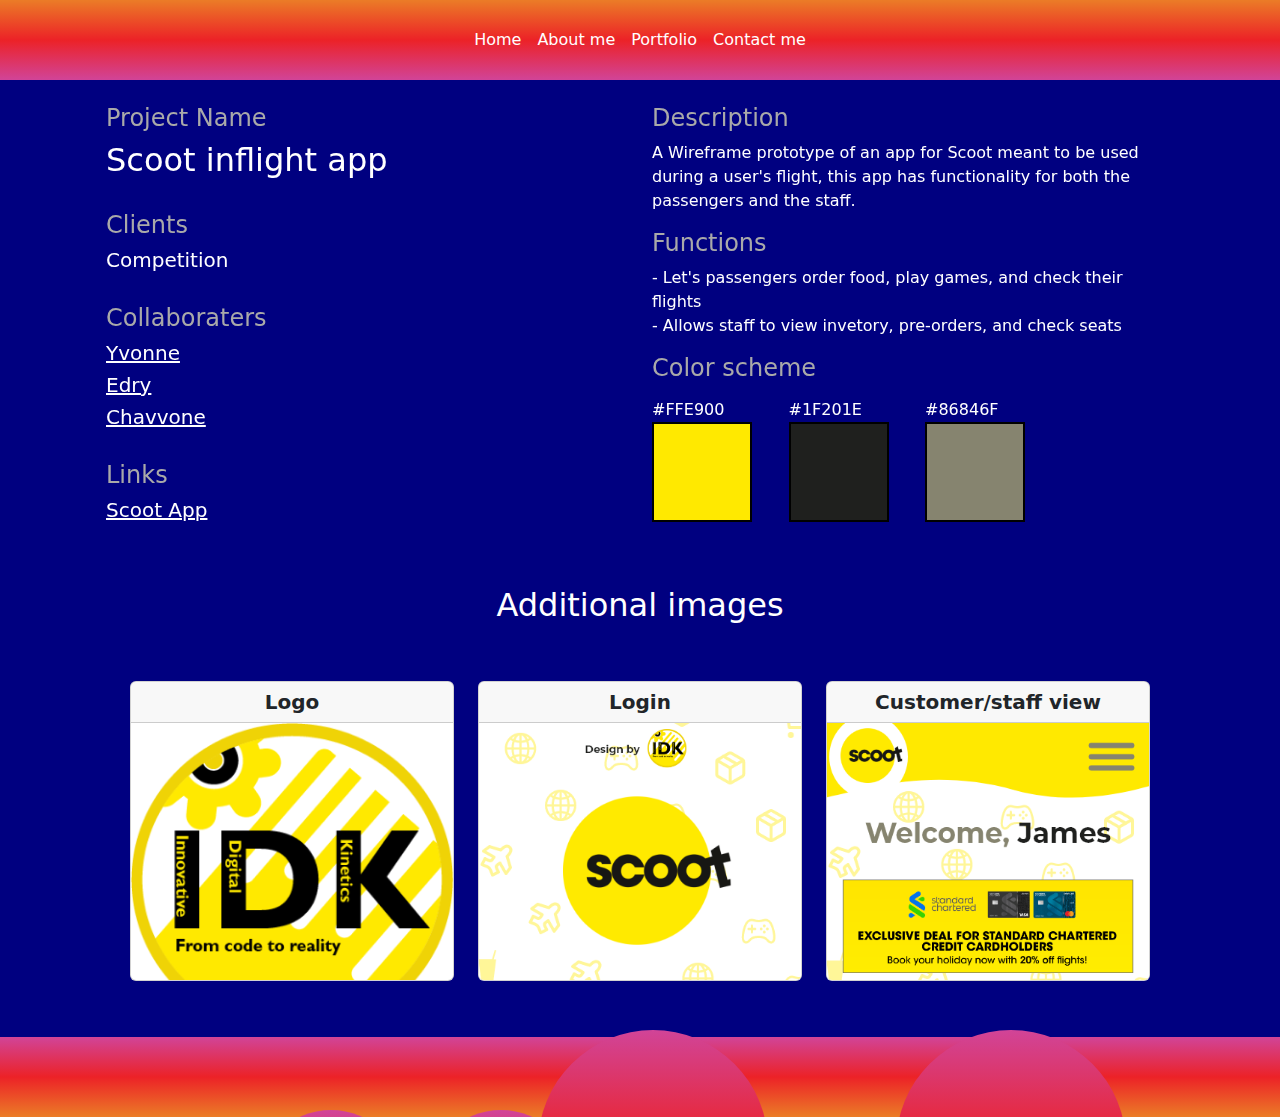
<file: designP4.html>
<!DOCTYPE html>
<html lang="en">

<head>
    <meta charset="UTF-8">
    <meta name="viewport" content="width=device-width, initial-scale=1.0">
    <title>Document</title>
    <link href="https://cdn.jsdelivr.net/npm/bootstrap@5.1.1/dist/css/bootstrap.min.css" rel="stylesheet">
    <script src="https://cdn.jsdelivr.net/npm/bootstrap@5.1.1/dist/js/bootstrap.bundle.min.js"></script>
    <link rel="stylesheet" type="text/css" href="stylesheet/bgAnimation.css">
    <link rel="stylesheet" type="text/css" href="stylesheet/indiPages.css">
</head>

<body>
    <!--Start of the nav bar-->
    <nav class="navbar navbar-expand-sm navBarBackground">
        <div class="container-fluid">
            <button class="navbar-toggler" type="button" data-bs-toggle="collapse" data-bs-target="#collapsibleNavbar">
                <span class="navbar-toggler-icon"></span>
            </button>
            <div class="collapse navbar-collapse" id="collapsibleNavbar">
                <ul class="navbar-nav mx-auto">
                    <li class="nav-item">
                        <a class="nav-link" href="index.html#section1">Home</a>
                    </li>
                    <li class="nav-item">
                        <a class="nav-link" href="index.html#section2">About me</a>
                    </li>
                    <li class="nav-item">
                        <a class="nav-link" href="index.html#section3">Portfolio</a>
                    </li>
                    <li class="nav-item">
                        <a class="nav-link" href="index.html#section4">Contact me</a>
                    </li>
                </ul>
            </div>
        </div>
    </nav>
    <!--End of the nav bar-->
    <div class="container-fluid">
        <div class="container">

            <!--Section 1: Project details-->
            <div class="row p-3">
                <div class="glass">
                    <div class="row p-2">
                        <div id="additionalInfo" class="col-lg-6 col-md-12">

                            <div class="pb-4">
                                <h4 class="project-headers">Project Name</h4>
                                <h2 id="projectName" class="project-describers">Scoot inflight app</h2>
                            </div>

                            <div class="pb-4">
                                <h4 class="project-headers">Clients</h4>
                                <h5 class="project-describers">Competition</h5>
                            </div>

                            <div class="pb-4">
                                <h4 class="project-headers">Collaboraters</h4>
                                <h5 class="project-describers"><a href="https://blacknet13.github.io/webpages/portfolio/">Yvonne</a></h5>
                                <h5 class="project-describers"><a href="https://main--whimsical-torte-bff5f0.netlify.app/">Edry</a></h5>
                                <h5 class="project-describers"><a href="https://chavonnekek11.wixsite.com/my-site">Chavvone</a></h5>
                            </div>

                            <h4 class="project-headers">Links</h4>
                            <h5 class="project-describers"><a href="https://xd.adobe.com/view/43600389-f966-4211-99b3-96cc4f03de3b-1633/" target="_blank" rel="noopener noreferrer">Scoot App</a></h5>
                        </div>

                        <div id="projectDetails" class="col-lg-6 col-md-12">
                            <div class="pb-4">
                                <h4 class="project-headers">Description</h4>
                                <p id="projectDescription" class="project-describers">
                                    A Wireframe prototype of an app for Scoot meant to be used during a user's flight, this app has functionality
                                    for both the passengers and the staff.
                                </p>
                                <h4 class="project-headers">Functions</h4>
                                <p id="projectFunctions" class="project-describers">
                                    - Let's passengers order food, play games, and check their flights <br>
                                    - Allows staff to view invetory, pre-orders, and check seats <br>
                                </p>
                                <h4 class="project-headers">Color scheme</h4>
                                <p id="projectFunctions" class="project-describers">
                                <div class="row">
                                    <div class="col-3">
                                        <div class="project-describers">
                                            #FFE900
                                        </div>
                                        <div class="color-square" style="background-color: #FFE900;"></div>
                                    </div>
                                    <div class="col-3">
                                        <div class="project-describers">
                                            #1F201E
                                        </div>
                                        <div class="color-square" style="background-color: #1F201E;"></div>
                                    </div>
                                    <div class="col-3">
                                        <div class="project-describers">
                                            #86846F
                                        </div>
                                        <div class="color-square" style="background-color: #86846F;"></div>
                                    </div>
                                </div>
                                </p>
                            </div>
                        </div>
                    </div>
                </div>
            </div>
            <!--End of Section 1-->

            <!--Section 2: images-->
            <h2 class="project-describers" id="section2">Additional images</h2>

            <div class="row p-5">

                <div class="col-lg-4 col-md-12 pb-2">
                    <div class="card" data-bs-toggle="modal" data-bs-target="#modal1">
                        <h5 class="card-header">Logo</h5>
                        <img src="images/DDP4/Team Logo.png" alt="input2" class="card-img-bottom">
                    </div>
                </div>

                <div class="col-lg-4 col-md-12 pb-2">
                    <div class="card" data-bs-toggle="modal" data-bs-target="#modal2">
                        <h5 class="card-header">Login</h5>
                        <img src="images/DDP4/PreLogin.png" alt="formula1" class="card-img-bottom pb-3">
                    </div>
                </div>

                <div class="col-lg-4 col-md-12 pb-2">
                    <div class="card" data-bs-toggle="modal" data-bs-target="#modal3" style="height: 100%;">
                        <h5 class="card-header">Customer/staff view</h5>
                        <img src="images/DDP4/MainMenu_Customers.png" alt="answer" class="card-img-bottom pb-3">
                    </div>
                </div>
            </div>

            <!--Modal 1-->
            <div class="modal fade" id="modal1" role="dialog">
                <div class="modal-dialog">
                    <div class="modal-content">
                        <div class="modal-header">
                            <h5 class="modal-title">Logo</h5>
                            <button type="button" class="btn-close" data-bs-dismiss="modal" aria-label="Close"></button>
                        </div>
                        <div class="modal-body">
                            <!--Image 1-->
                            <h6>Logo design</h6>
                            <img src="images/DDP4/Team Logo.png" alt="version1" class="img-fluid pb-2">

                            <!--Image 2-->


                            <!--Log-->
                            
                            

                        </div>
                        <div class="modal-footer">
                            <button type="button" class="btn btn-secondary" data-bs-dismiss="modal">Close</button>
                        </div>
                    </div>
                </div>
            </div>
            <!--End of Modal 1-->

            <!--Modal 2-->
            <div class="modal fade" id="modal2" role="dialog">
                <div class="modal-dialog">
                    <div class="modal-content">
                        <div class="modal-header">
                            <h5 class="modal-title">Login</h5>
                            <button type="button" class="btn-close" data-bs-dismiss="modal" aria-label="Close"></button>
                        </div>
                        <div class="modal-body">
                            <!--Image 1-->
                            <h6>Login Page</h6>
                            <img src="images/DDP4/PreLogin.png" alt="home" class="img-fluid pb-2">

                            <!--Log-->

                        </div>
                        <div class="modal-footer">
                            <button type="button" class="btn btn-secondary" data-bs-dismiss="modal">Close</button>
                        </div>
                    </div>
                </div>
            </div>
            <!--End of Modal 2-->

            <!--Modal 3-->
            <div class="modal fade" id="modal3" role="dialog">
                <div class="modal-dialog">
                    <div class="modal-content">
                        <div class="modal-header">
                            <h5 class="modal-title">Project display</h5>
                            <button type="button" class="btn-close" data-bs-dismiss="modal" aria-label="Close"></button>
                        </div>
                        <div class="modal-body">
                            <!--Image 1-->
                            <h6>Customer Menu</h6>
                            <img src="images/DDP4/MainMenu_Customers.png" alt="version1" class="img-fluid pb-2">

                            <!--Image 2-->
                            <h6>Staff Menu</h6>
                            <img src="images/DDP4/MainMenu_Cabin Crew.png" alt="version2" class="img-fluid pb-2">

                            <!--Log-->

                        </div>
                        <div class="modal-footer">
                            <button type="button" class="btn btn-secondary" data-bs-dismiss="modal">Close</button>
                        </div>
                    </div>
                </div>
            </div>
            <!--End of Modal 3-->
        </div>
        <!--End of Section 2-->
    </div>
    </div>
    <div>
        <div class="particleFall"></div>
        <div class="particleFall"></div>
        <div class="particleFall"></div>
        <div class="particleFall"></div>
        <div class="particleFall"></div>
        <div class="particleFall"></div>
    </div>

    <div>
        <div class="rise"></div>
        <div class="rise"></div>
        <div class="rise"></div>
        <div class="rise"></div>
        <div class="rise"></div>
        <div class="rise"></div>
    </div>

    <div class="bottomBorder"></div>
</body>

</html>
</file>
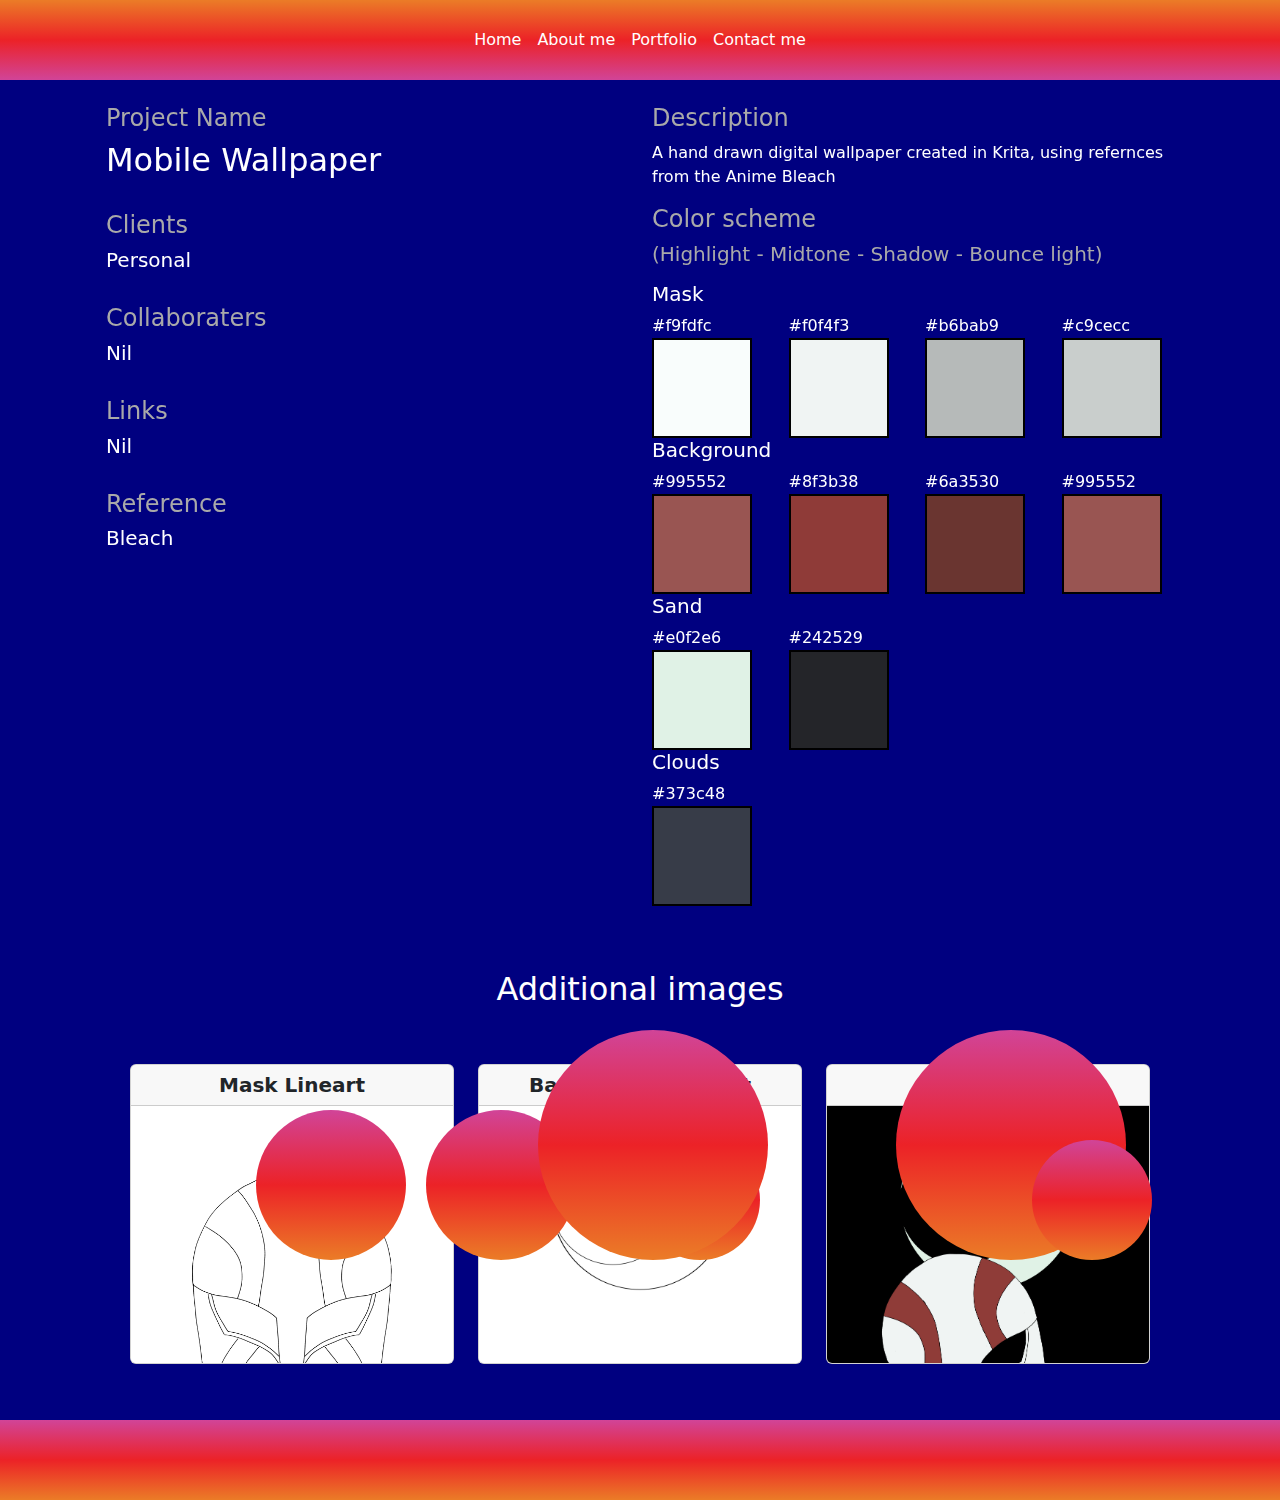
<file: designP5.html>
<!DOCTYPE html>
<html lang="en">

<head>
    <meta charset="UTF-8">
    <meta name="viewport" content="width=device-width, initial-scale=1.0">
    <title>Document</title>
    <link href="https://cdn.jsdelivr.net/npm/bootstrap@5.1.1/dist/css/bootstrap.min.css" rel="stylesheet">
    <script src="https://cdn.jsdelivr.net/npm/bootstrap@5.1.1/dist/js/bootstrap.bundle.min.js"></script>
    <link rel="stylesheet" type="text/css" href="stylesheet/bgAnimation.css">
    <link rel="stylesheet" type="text/css" href="stylesheet/indiPages.css">
</head>

<body>
    <!--Start of the nav bar-->
    <nav class="navbar navbar-expand-sm navBarBackground">
        <div class="container-fluid">
            <button class="navbar-toggler" type="button" data-bs-toggle="collapse" data-bs-target="#collapsibleNavbar">
                <span class="navbar-toggler-icon"></span>
            </button>
            <div class="collapse navbar-collapse" id="collapsibleNavbar">
                <ul class="navbar-nav mx-auto">
                    <li class="nav-item">
                        <a class="nav-link" href="index.html#section1">Home</a>
                    </li>
                    <li class="nav-item">
                        <a class="nav-link" href="index.html#section2">About me</a>
                    </li>
                    <li class="nav-item">
                        <a class="nav-link" href="index.html#section3">Portfolio</a>
                    </li>
                    <li class="nav-item">
                        <a class="nav-link" href="index.html#section4">Contact me</a>
                    </li>
                </ul>
            </div>
        </div>
    </nav>
    <!--End of the nav bar-->
    <div class="container-fluid">
        <div class="container">

            <!--Section 1: Project details-->
            <div class="row p-3">
                <div class="glass">
                    <div class="row p-2">
                        <div id="additionalInfo" class="col-lg-6 col-md-12">

                            <div class="pb-4">
                                <h4 class="project-headers">Project Name</h4>
                                <h2 id="projectName" class="project-describers">Mobile Wallpaper</h2>
                            </div>

                            <div class="pb-4">
                                <h4 class="project-headers">Clients</h4>
                                <h5 class="project-describers">Personal</h5>
                            </div>

                            <div class="pb-4">
                                <h4 class="project-headers">Collaboraters</h4>
                                <h5 class="project-describers">Nil</h5>
                            </div>

                            <div class="pb-4">
                                <h4 class="project-headers">Links</h4>
                                <h5 class="project-describers">Nil</h5>
                            </div>

                            <h4 class="project-headers">Reference</h4>
                            <h5 class="project-describers">Bleach</h5>

                        </div>

                        <div id="projectDetails" class="col-lg-6 col-md-12">
                            <div class="pb-4">
                                <h4 class="project-headers">Description</h4>
                                <p id="projectDescription" class="project-describers">
                                    A hand drawn digital wallpaper created in Krita, using refernces from the Anime
                                    Bleach
                                </p>
                                <h4 class="project-headers">Color scheme</h4>
                                <h5 class="project-headers">(Highlight - Midtone - Shadow - Bounce light)</h5>
                                <p id="projectFunctions" class="project-describers">
                                    <h5 class="project-describers">Mask</h5>
                                <div class="row">
                                    <div class="col-3">
                                        <div class="project-describers">
                                            #f9fdfc
                                        </div>
                                        <div class="color-square" style="background-color: #f9fdfc;"></div>
                                    </div>
                                    <div class="col-3">
                                        <div class="project-describers">
                                            #f0f4f3
                                        </div>
                                        <div class="color-square" style="background-color: #f0f4f3;"></div>
                                    </div>
                                    <div class="col-3">
                                        <div class="project-describers">
                                            #b6bab9
                                        </div>
                                        <div class="color-square" style="background-color: #b6bab9;"></div>
                                    </div>
                                    <div class="col-3">
                                        <div class="project-describers">
                                            #c9cecc
                                        </div>
                                        <div class="color-square" style="background-color: #c9cecc;"></div>
                                    </div>
                                </div>
                                <h5 class="project-describers">Background</h5>
                                <div class="row">
                                    <div class="col-3">
                                        <div class="project-describers">
                                            #995552
                                        </div>
                                        <div class="color-square" style="background-color: #995552;"></div>
                                    </div>
                                    <div class="col-3">
                                        <div class="project-describers">
                                            #8f3b38
                                        </div>
                                        <div class="color-square" style="background-color: #8f3b38;"></div>
                                    </div>
                                    <div class="col-3">
                                        <div class="project-describers">
                                            #6a3530
                                        </div>
                                        <div class="color-square" style="background-color: #6a3530;"></div>
                                    </div>
                                    <div class="col-3">
                                        <div class="project-describers">
                                            #995552
                                        </div>
                                        <div class="color-square" style="background-color: #995552;"></div>
                                    </div>
                                </div>
                                <h5 class="project-describers">Sand</h5>
                                <div class="row">
                                    <div class="col-3">
                                        <div class="project-describers">
                                            #e0f2e6
                                        </div>
                                        <div class="color-square" style="background-color: #e0f2e6;"></div>
                                    </div>
                                    <div class="col-3">
                                        <div class="project-describers">
                                            #242529
                                        </div>
                                        <div class="color-square" style="background-color: #242529;"></div>
                                    </div>
                                </div>
                                <h5 class="project-describers">Clouds</h5>
                                <div class="row">
                                    <div class="col-3">
                                        <div class="project-describers">
                                            #373c48
                                        </div>
                                        <div class="color-square" style="background-color: #373c48;"></div>
                                    </div>
                                </div>
                                </p>
                            </div>
                        </div>
                    </div>
                </div>
            </div>
            <!--End of Section 1-->

            <!--Section 2: images-->
            <h2 class="project-describers" id="section2">Additional images</h2>

            <div class="row p-5">

                <div class="col-lg-4 col-md-12 pb-2">
                    <div class="card" data-bs-toggle="modal" data-bs-target="#modal1">
                        <h5 class="card-header">Mask Lineart</h5>
                        <img src="images/DDP5/Mask lineart.jpg" alt="input2" class="card-img-bottom">
                    </div>
                </div>

                <div class="col-lg-4 col-md-12 pb-2">
                    <div class="card" data-bs-toggle="modal" data-bs-target="#modal2">
                        <h5 class="card-header">Background Lineart</h5>
                        <img src="images/DDP5/Bg line.jpg" alt="formula1" class="card-img-bottom pb-3">
                    </div>
                </div>

                <div class="col-lg-4 col-md-12 pb-2">
                    <div class="card" data-bs-toggle="modal" data-bs-target="#modal3" style="height: 100%;">
                        <h5 class="card-header">Rendering</h5>
                        <img src="images/DDP5/Flats.jpg" alt="answer" class="card-img-bottom pb-3">
                    </div>
                </div>
            </div>

            <!--Modal 1-->
            <div class="modal fade" id="modal1" role="dialog">
                <div class="modal-dialog">
                    <div class="modal-content">
                        <div class="modal-header">
                            <h5 class="modal-title">Mask Lineart</h5>
                            <button type="button" class="btn-close" data-bs-dismiss="modal" aria-label="Close"></button>
                        </div>
                        <div class="modal-body">
                            <!--Image 1-->
                            <h6>Sketch</h6>
                            <img src="images/DDP5/mask sketch 1.jpg" alt="version1" class="img-fluid pb-2">

                            <!--Image 2-->
                            <h6>Lineart</h6>
                            <img src="images/DDP5/Mask lineart.jpg" alt="version1" class="img-fluid pb-2">

                            <!--Log-->


                        </div>
                        <div class="modal-footer">
                            <button type="button" class="btn btn-secondary" data-bs-dismiss="modal">Close</button>
                        </div>
                    </div>
                </div>
            </div>
            <!--End of Modal 1-->

            <!--Modal 2-->
            <div class="modal fade" id="modal2" role="dialog">
                <div class="modal-dialog">
                    <div class="modal-content">
                        <div class="modal-header">
                            <h5 class="modal-title">Background lineart</h5>
                            <button type="button" class="btn-close" data-bs-dismiss="modal" aria-label="Close"></button>
                        </div>
                        <div class="modal-body">
                            <!--Image 1-->
                            <h6>Lines</h6>
                            <img src="images/DDP5/Bg line.jpg" alt="home" class="img-fluid pb-2">


                            <!--Log-->

                        </div>
                        <div class="modal-footer">
                            <button type="button" class="btn btn-secondary" data-bs-dismiss="modal">Close</button>
                        </div>
                    </div>
                </div>
            </div>
            <!--End of Modal 2-->

            <!--Modal 3-->
            <div class="modal fade" id="modal3" role="dialog">
                <div class="modal-dialog">
                    <div class="modal-content">
                        <div class="modal-header">
                            <h5 class="modal-title">Rendering</h5>
                            <button type="button" class="btn-close" data-bs-dismiss="modal" aria-label="Close"></button>
                        </div>
                        <div class="modal-body">
                            <!--Image 1-->
                            <h6>Flats</h6>
                            <img src="images/DDP5/Flats.jpg" alt="version1" class="img-fluid pb-2">

                            <!--Image 2-->
                            <h6>Shadow layer 1</h6>
                            <img src="images/DDP5/Shadow 1.jpg" alt="version2" class="img-fluid pb-2">

                            <h6>Shadow layer 2 + highlights (final)</h6>
                            <img src="images/DDP5/Shadow 2.jpg" alt="version2" class="img-fluid pb-2">

                            <!--Log-->

                        </div>
                        <div class="modal-footer">
                            <button type="button" class="btn btn-secondary" data-bs-dismiss="modal">Close</button>
                        </div>
                    </div>
                </div>
            </div>
            <!--End of Modal 3-->
        </div>
        <!--End of Section 2-->
    </div>
    </div>
    <div>
        <div class="particleFall"></div>
        <div class="particleFall"></div>
        <div class="particleFall"></div>
        <div class="particleFall"></div>
        <div class="particleFall"></div>
        <div class="particleFall"></div>
    </div>

    <div>
        <div class="rise"></div>
        <div class="rise"></div>
        <div class="rise"></div>
        <div class="rise"></div>
        <div class="rise"></div>
        <div class="rise"></div>
    </div>

    <div class="bottomBorder"></div>
</body>

</html>
</file>
<file: stylesheet/bgAnimation.css>
body{
    background-color: #000080;
    height: 100%;
}

.navBarBackground{
    background: linear-gradient(to bottom,  #EB7C27, #EC2227, #D14498);
    height: 80px;
}

.bottomBorder{
    background: linear-gradient(to top,  #EB7C27, #EC2227, #D14498);
    height: 80px;
    z-index: -90;
}

.nav-link{
    color: white;
}

.nav-link:hover{
    background-color: rgba(0, 0, 0, 0.2);
    color: lightgrey;
    border-radius: 10px;
}

.particleFall{
    width: 150px;
    height: 150px;
    top: -40%;
    background: linear-gradient(to bottom, #EB7C27, #EC2227, #D14498);
    background-size: 200%;
    border-radius: 50%;
    position: fixed;
    z-index: -100;
    animation: fall 15s infinite, blob 10s infinite alternate;
}

.rise{
    width: 150px;
    height: 150px;
    bottom: -40%;
    background: linear-gradient(to top, #EB7C27, #EC2227, #D14498);
    border-radius: 50%;
    position: fixed;
    z-index: -99;
    animation: rise 15s infinite, blob 10s infinite alternate;
}
@keyframes fall{
    0%{top: -20%}
    20%{top: 0%}
    80%{top: 85%}
    100%{top: 100%}
}

@keyframes rise{
    0%{bottom: -20%;}
    30%{bottom: 0%;}
    70%{bottom: 75%;}
    100%{bottom: 100%}
}

@keyframes blob {
    0%{border-radius: 50%}
    25%{border-radius: 54% 46% 48% 52% / 33% 50% 50% 67% ;}
    50%{border-radius: 54% 46% 31% 69% / 67% 32% 68% 33% ;}
    80%{border-radius: 59% 41% 48% 52% / 28% 69% 31% 72% ;}
    100%{border-radius: 59% 41% 29% 71% / 45% 32% 68% 55%  ;}
}
    
.particleFall:nth-of-type(2n){
    width: 100px;
    height: 100px;
}
.particleFall:nth-of-type(3n){
    width: 200px;
    height: 200px;
}
.particleFall:nth-of-type(1){
    left: 10%; 
    animation-delay: 1s;
}
.particleFall:nth-of-type(2){
    right: 25%;
    animation-delay: 2s;
}
.particleFall:nth-of-type(3){
    left: 45%;
    animation-delay: 3s;
}
.particleFall:nth-of-type(4){
    right: 10%;
    animation-delay: 4s;
}
.particleFall:nth-of-type(5){
    left: 30%;
    animation-delay: 5s;
}
.particleFall:nth-of-type(6){
    left: 50%;
    animation-delay: 6s;
}



.rise:nth-of-type(2n){
    width: 120px;
    height: 120px;
}
.rise:nth-of-type(3n){
    width: 230px;
    height: 230px;
}

.rise:nth-of-type(1){
    left: 20%;
    animation-delay: 2s;
}
.rise:nth-of-type(2){
    left: 50%;
    animation-delay: 5s;
}
.rise:nth-of-type(3){
    left: 70%;
    animation-delay: 6s;
}
.rise:nth-of-type(4){
    right: 10%;
    animation-delay: 3s;
}
.rise:nth-of-type(5){
    right: 55%;
    animation-delay: 1s;
}
.rise:nth-of-type(6){
    right: 40%;
    animation-delay: 4s;
}
</file>
<file: stylesheet/indiPages.css>
.project-describers{
    color: white;
}

.project-headers{
    color: darkgray;
}

.glass{
    backdrop-filter: blur(10px);
}

#section2{
    text-align: center;
}

.card{
    transition: transform 0.3s;
    max-height: 300px;
    overflow: hidden;
}

.card:hover{
    transform: scale(1.05);
}

.card .card-header{
    text-align: center;
    font-weight: bold;
}

.color-square{
    height: 100px;
    width: 100px;
    background-color: white;
    border: solid black 2px;
}

a{
    color: white;
}

a:hover{
    color: grey;
}
</file>
